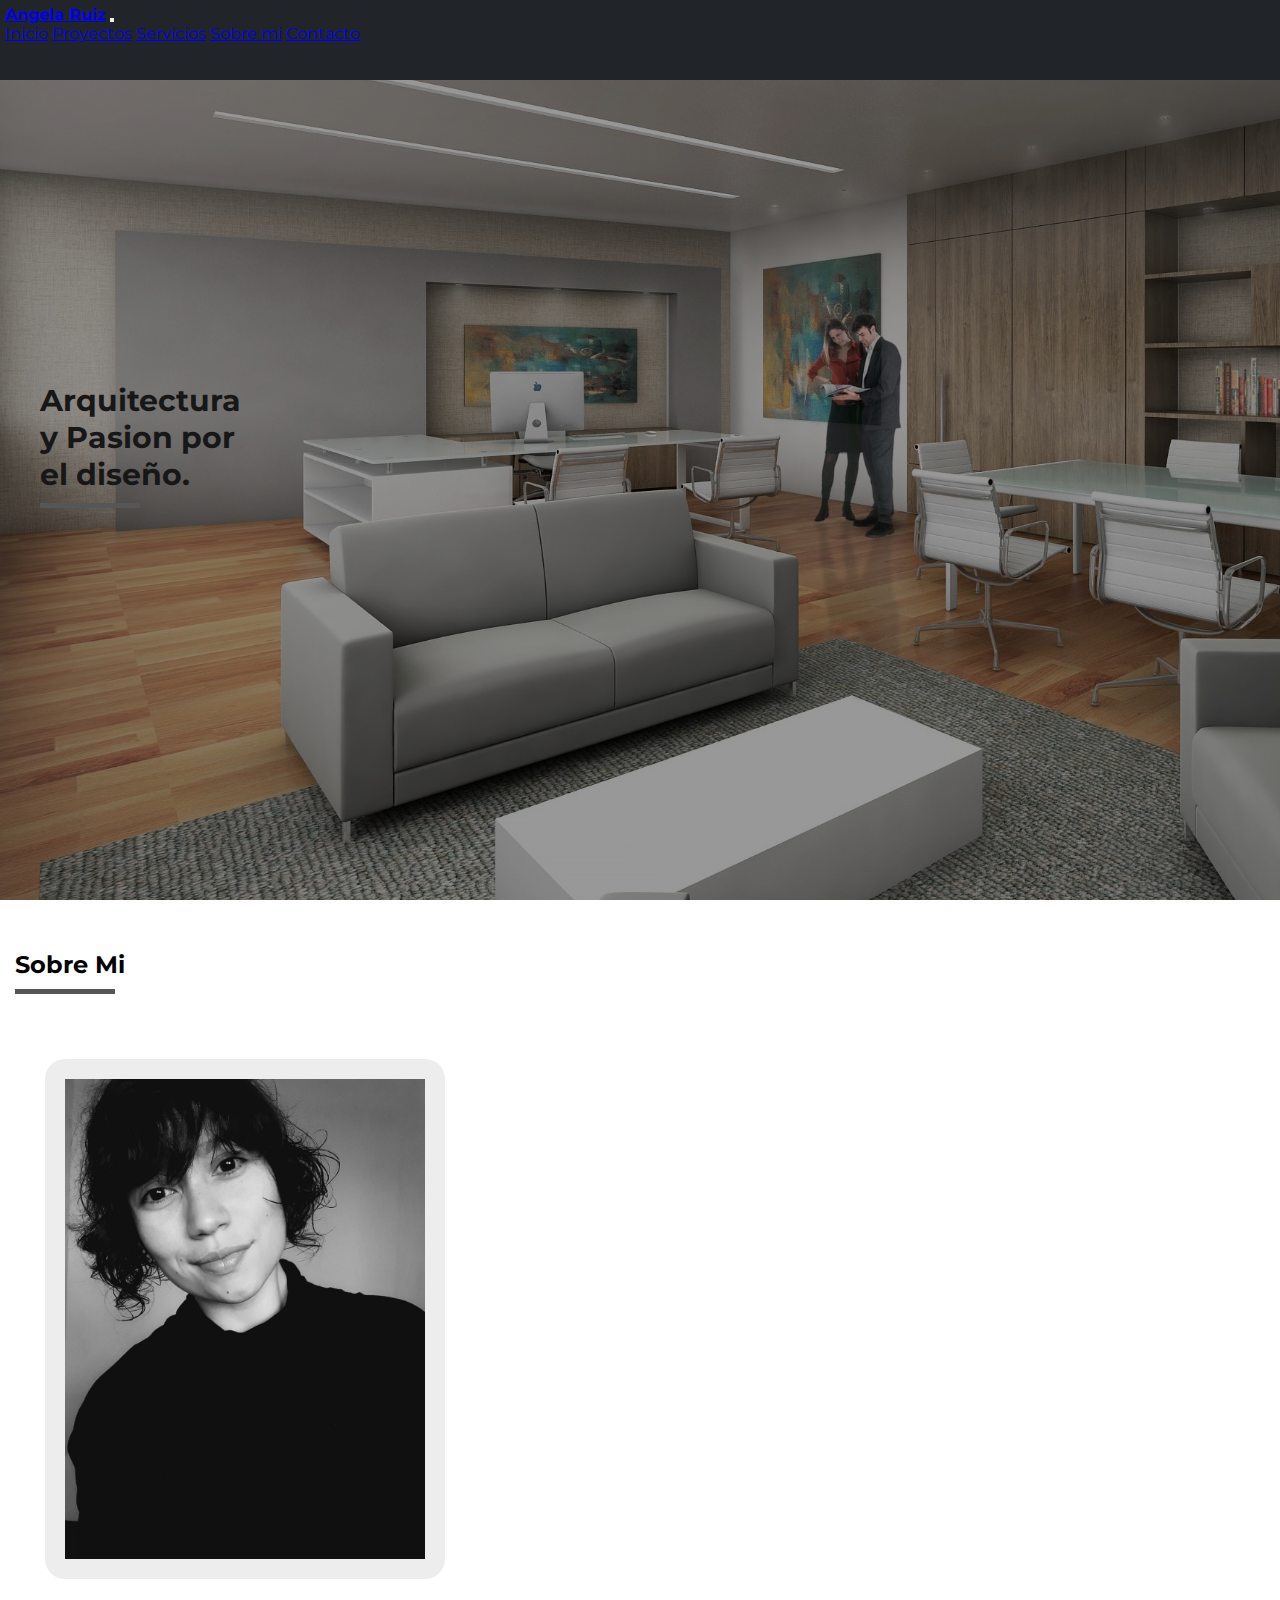
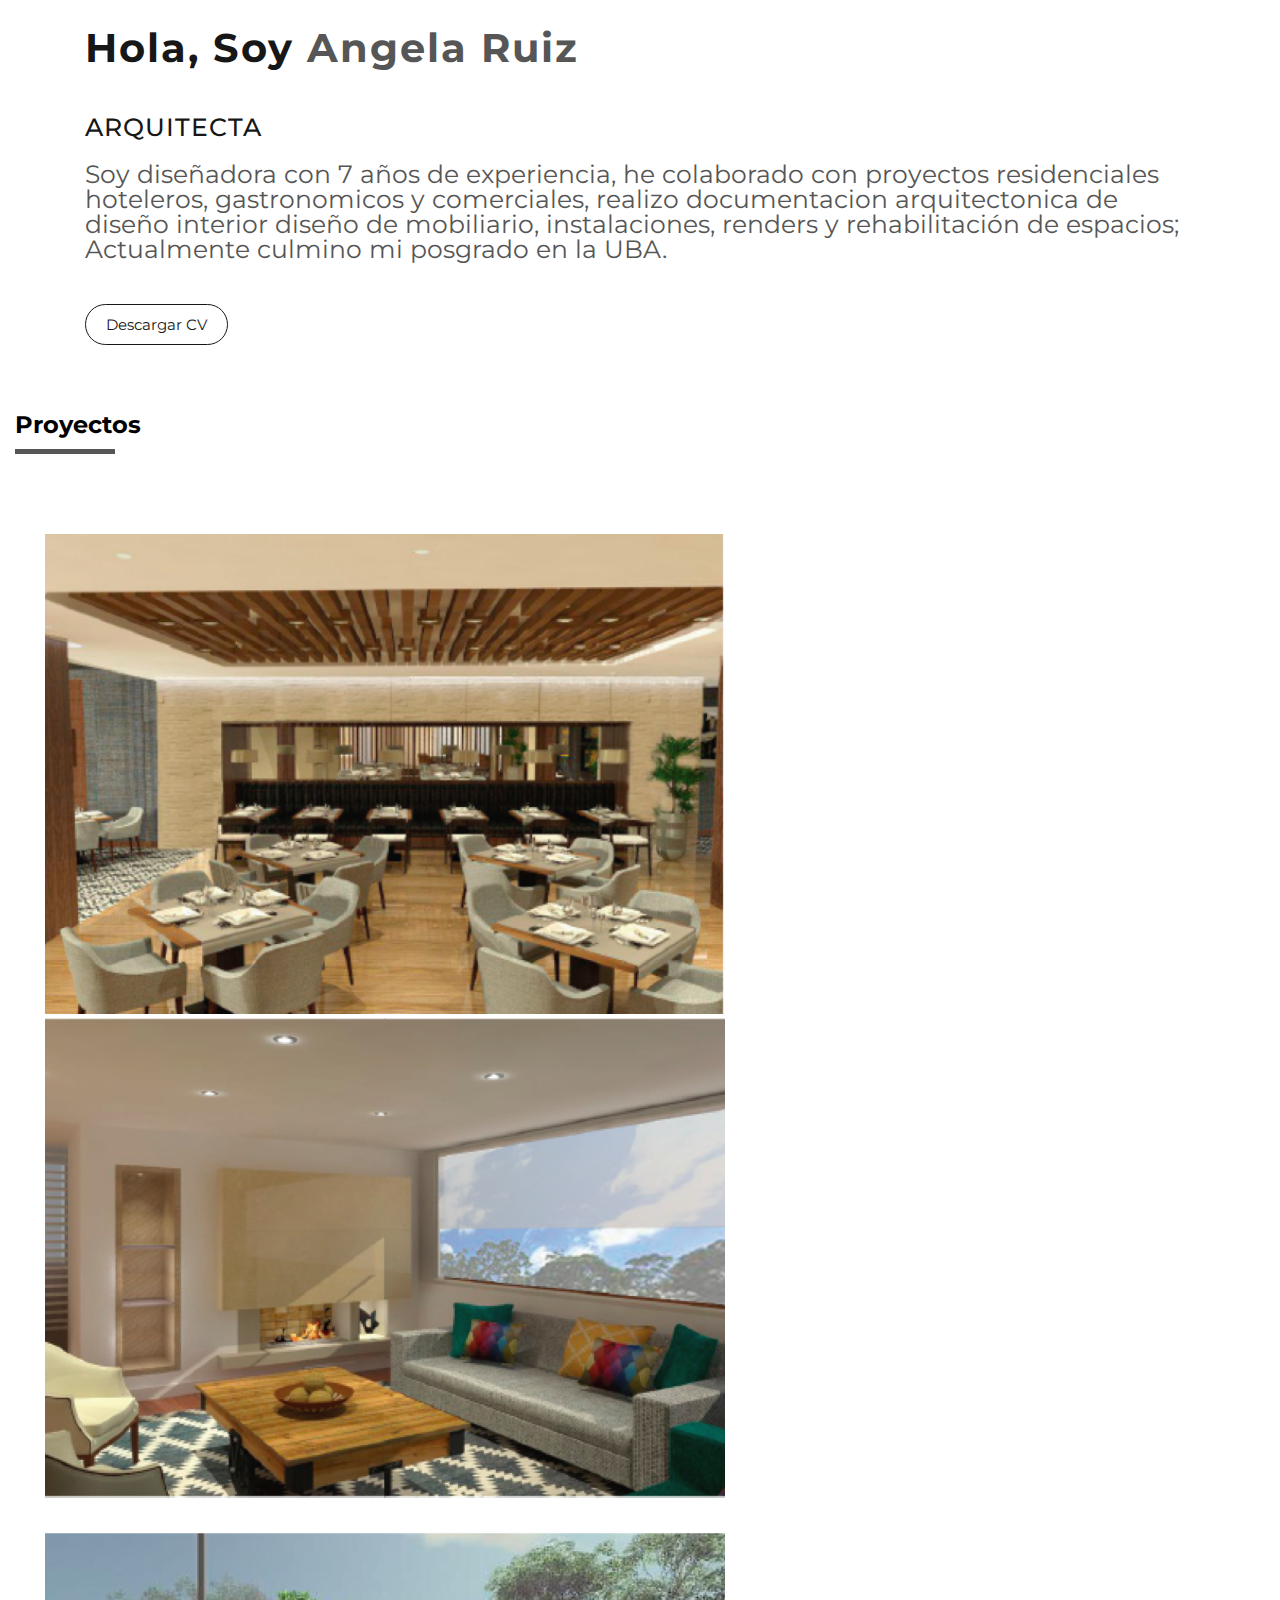
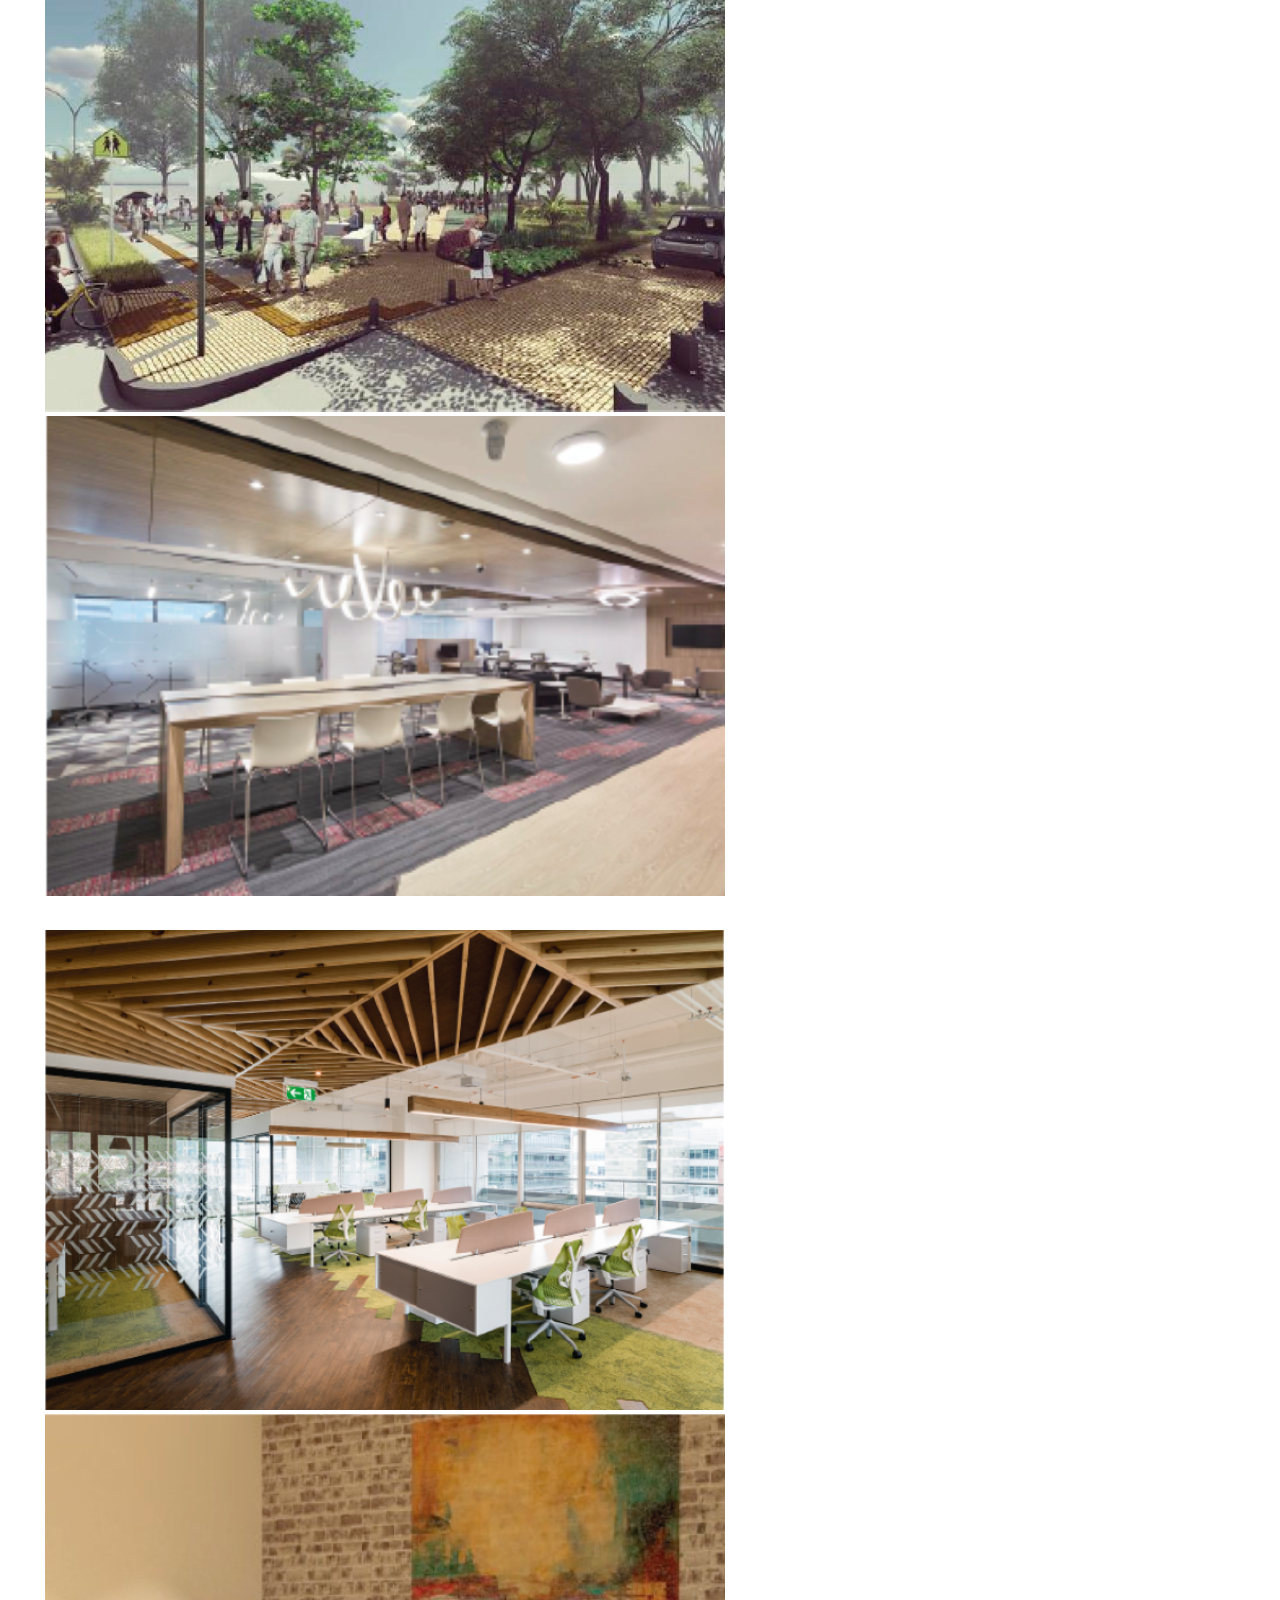
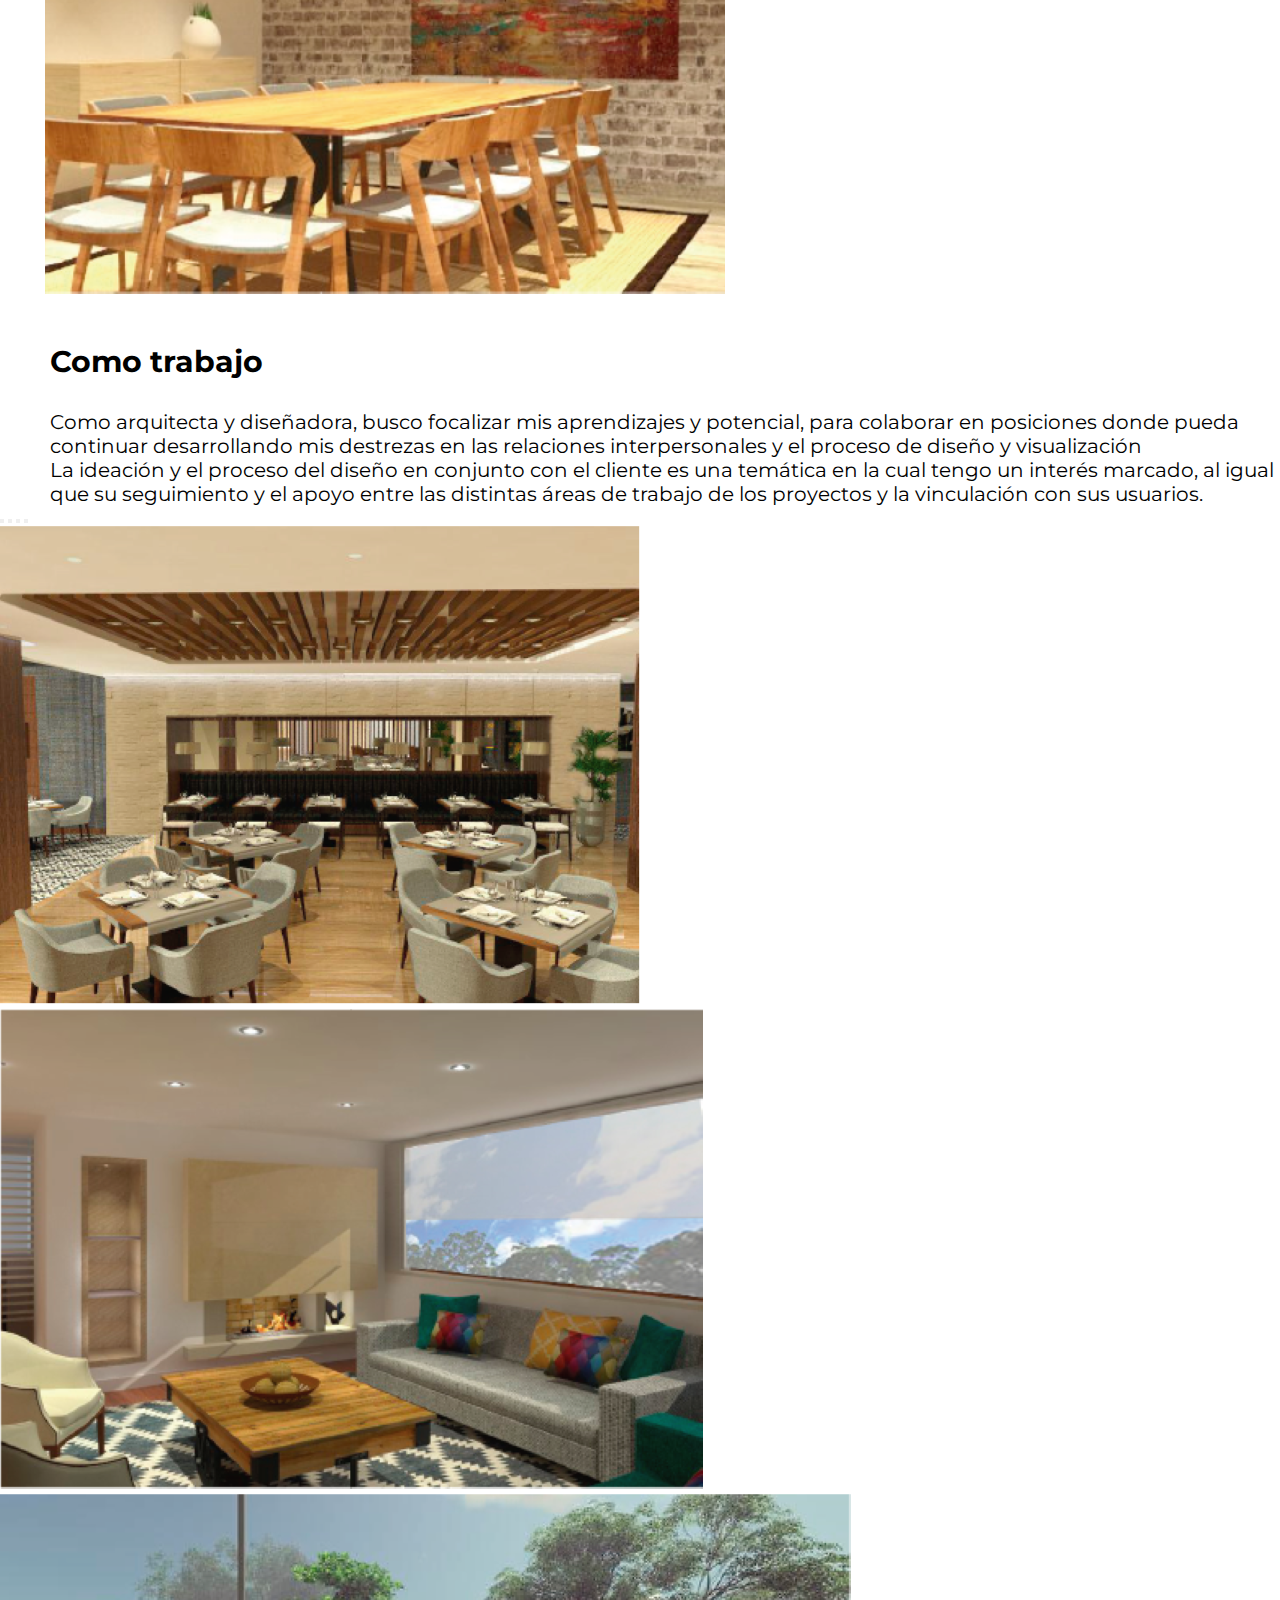
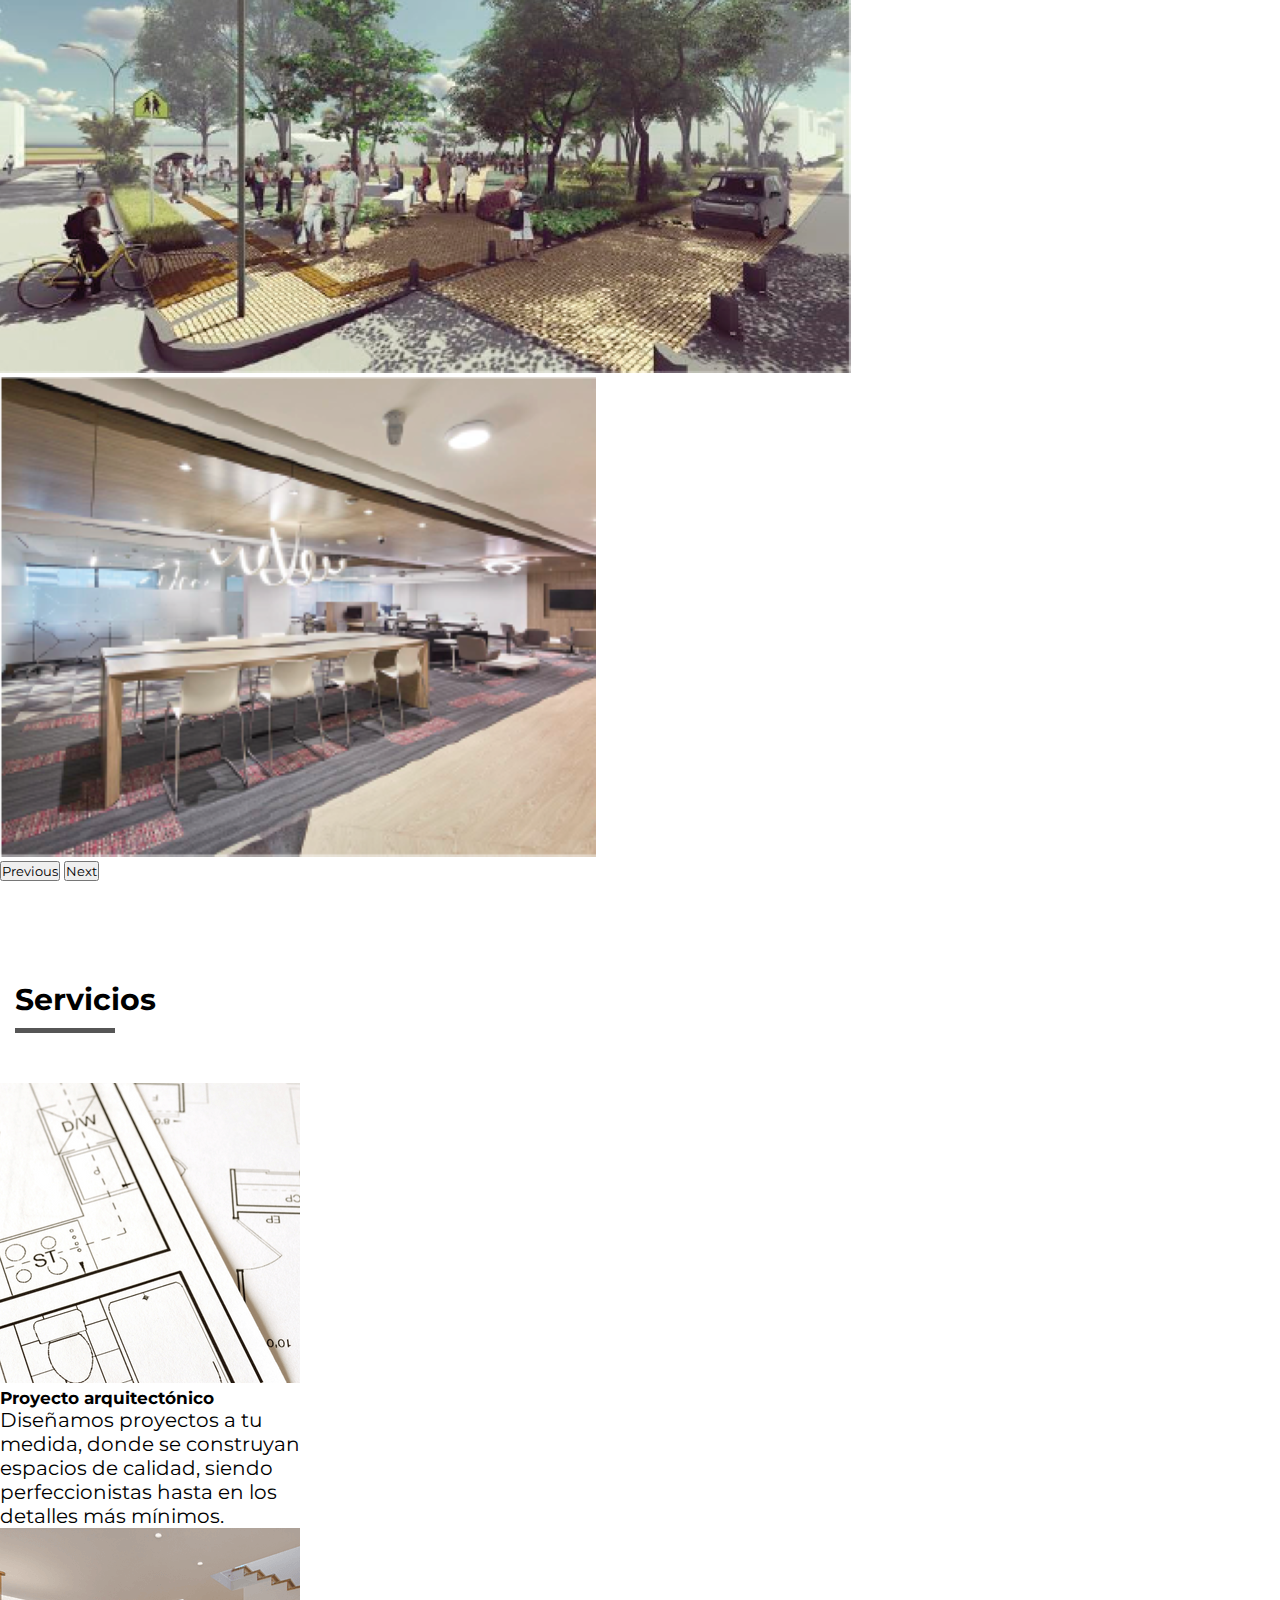
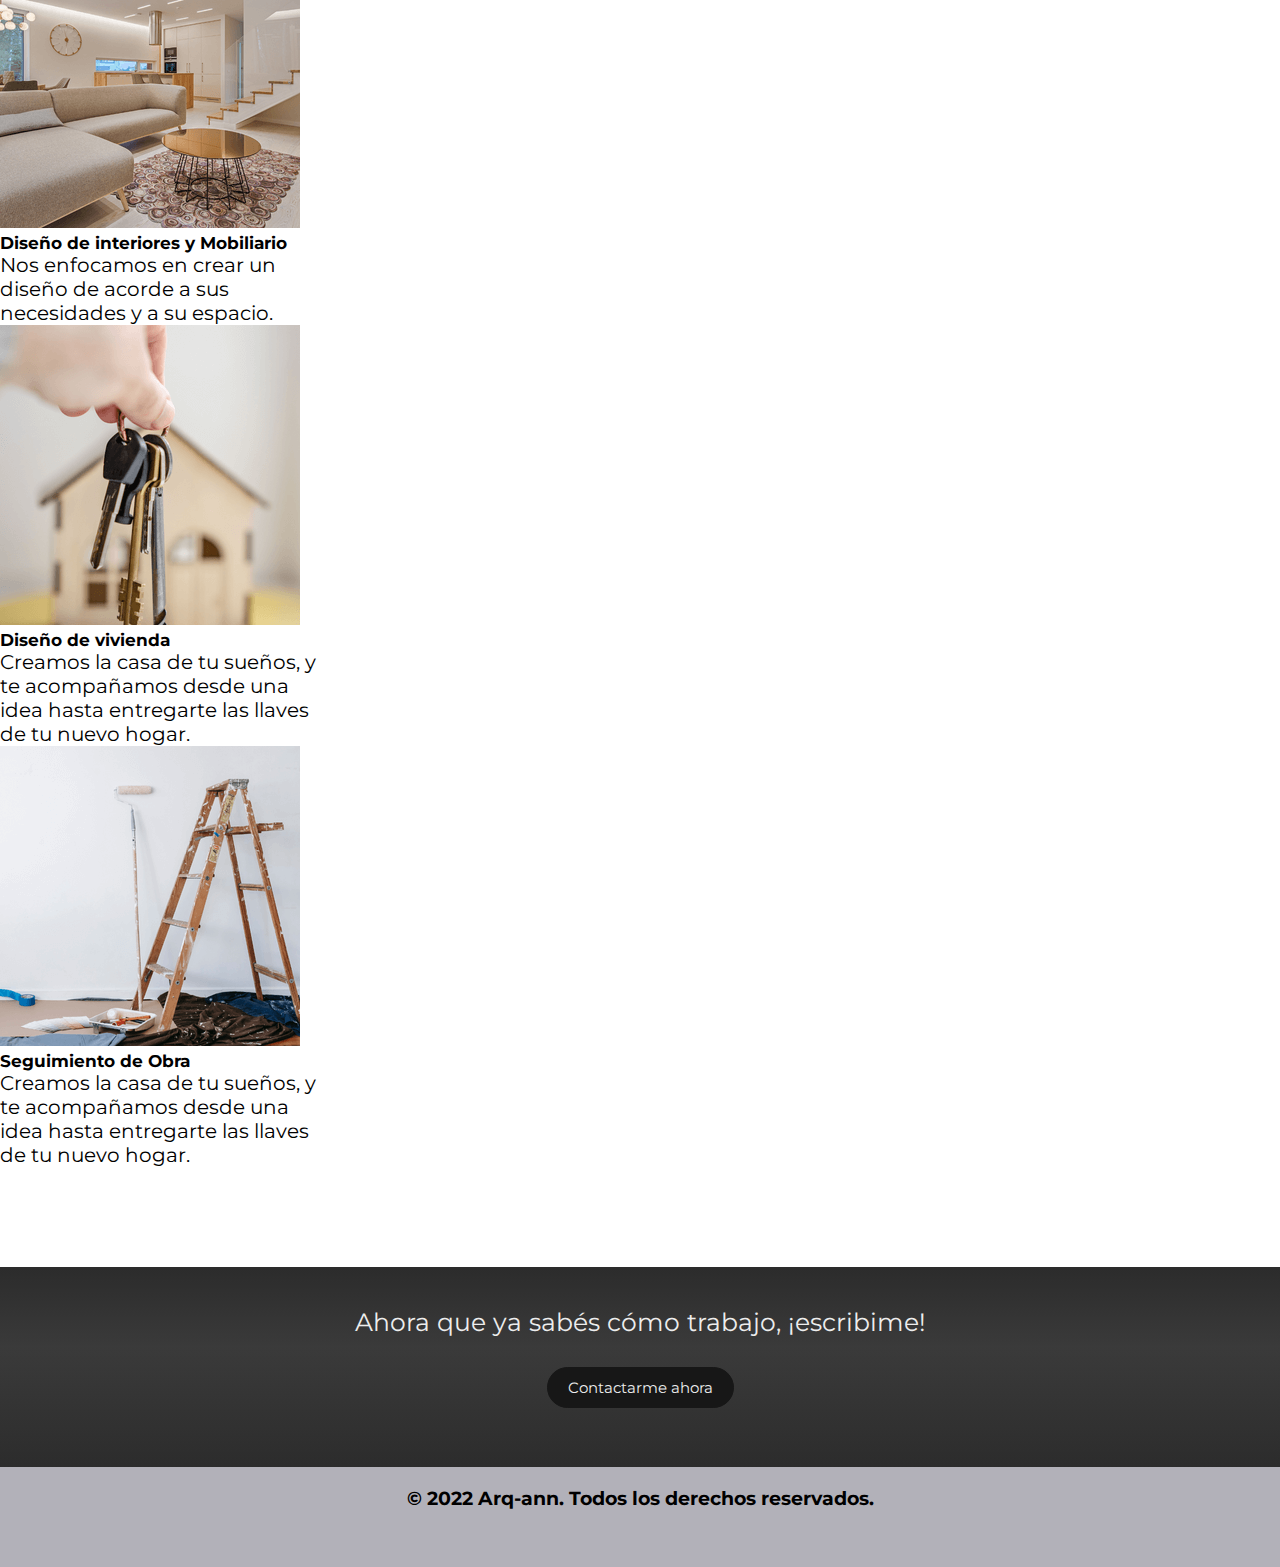
<file: index.html>
<!DOCTYPE html>
<html lang="en">

<head>
    <meta charset="UTF-8">
    <meta http-equiv="X-UA-Compatible" content="IE=edge">
    <meta name="viewport" content="width=device-width, initial-scale=1.0">

    <title> Estudio arquitectura - Arquitecta Angela Ruiz</title>
    <meta name="description" content="Diseño Cada Espacio De Una Forma Única Y Personalizada">
    <meta name="keywords"
        content="Arquitecta, Freelance, Diseño interior, Dirección de obra,  Diseño de mobiliario, Buenos Aires,">

    <!--Estilos-->
    <link href="https://cdn.jsdelivr.net/npm/bootstrap@5.2.0/dist/css/bootstrap.min.css" rel="stylesheet"
        integrity="sha384-gH2yIJqKdNHPEq0n4Mqa/HGKIhSkIHeL5AyhkYV8i59U5AR6csBvApHHNl/vI1Bx" crossorigin="anonymous">

    <link rel="stylesheet" href="./css/estilo.css">

</head>

<body>

    <!--Encabezado-->

    <header class="encabezado">
        <nav class="navbar navbar-expand-lg bg-dark fs-5">
            <div class="container-fluid">
                <a class="navbar-brand text-light fs-2" href="#"><strong>Angela Ruiz</strong></a>
                <button class="navbar-toggler" type="button" data-bs-toggle="collapse"
                    data-bs-target="#navbarNavAltMarkup" aria-controls="navbarNavAltMarkup" aria-expanded="false"
                    aria-label="Toggle navigation">
                    <span class="navbar-toggler-icon"></span>
                </button>
                <div class="collapse navbar-collapse justify-content-end" id="navbarNavAltMarkup">
                    <div class="navbar-nav text-light ">
                        <a class="nav-link active text-light bg-dark " aria-current="page" href="/index.html">Inicio</a>
                        <a class="nav-link text-light bg-dark" href="/Proyectos.html">Proyectos</a>
                        <a class="nav-link text-light bg-dark" href="/Servicios.html">Servicios</a>
                        <a class="nav-link text-light bg-dark" href="/Sobre mi.html">Sobre mi</a>
                        <a class="nav-link text-light bg-dark" href="/Contacto.html">Contacto</a>
                    </div>
                </div>
            </div>
        </nav>
    </header>

    <main>
        <!--banner-->

        <section class="banner">
            <div>
                <div>
                    <h2 class="fraseBienvenida"> Arquitectura </h2>
                </div>
                <div>
                    <h3 class="fraseBienvenida"> y Pasion por </h3>
                </div>
                <div>
                    <h3 class="fraseBienvenida">el diseño. </h3>
                </div>
                <div class="divider"></div>
            </div>
            <!--falta darle salto de linea y background-->
        </section>

        <!--Sobre mi trabajo-->

        <section>

            <div class="tituloSeccionProyectos">
                <h2> Sobre Mi</h2>
                <div class="divider"></div>
            </div>

            <div id="sobremi">
                <div class="row">
                    <div class="col-md-1"></div>

                    <div class="contenedorFoto col-md-5">
                        <img src="img/foto-perfil.png" alt="">
                    </div>
                    <div class="sobremi col-md-5">
                        <h2>Hola, Soy <span>Angela Ruiz</span> </h2>
                        <h3>Arquitecta</h3>
                        <p> Soy diseñadora con 7 años de experiencia, he colaborado con proyectos residenciales
                            hoteleros, gastronomicos y comerciales, realizo documentacion arquitectonica de diseño
                            interior
                            diseño de mobiliario, instalaciones,
                            renders y rehabilitación de espacios; Actualmente culmino mi posgrado en la
                            UBA.
                        </p>
                        <a download href="./documentos/CV-Arquitecta-Angela-Ruiz.pdf">Descargar CV</a>
                    </div>

                    <div class="col-md-1"></div>
                </div>
            </div>



        </section>

        <!--Imagenes portafolio-->

        <section class="imagenesmenu1">

            <div class="tituloSeccionProyectos">
                <h2> Proyectos </h2>
                <div class="divider"></div>
            </div>

            <div class="imagenes">
                <div class="row">
                    <img class="galeriaImg col-md-6" src="img/Recurso-1.png" alt="restaurante">
                    <img class="galeriaImg col-md-6" src="img/Recurso-2.png" alt="sala">
                </div>

                <div class="row">
                    <img class="galeriaImg col-md-6" src="img/Recurso-3.png" alt="exterior">
                    <img class="galeriaImg col-md-6" src="img/Recurso-4.png" alt="sala reuniones">

                </div>
                <div class="row">
                    <img class="galeriaImg col-md-6" src="img/Recurso-5.png" alt="oficina">
                    <img class="galeriaImg col-md-6" src="img/Recurso-6.png" alt="comedor">

                </div>

            </div>

        </section>

        <section class="imagenesmenu container-fluid">

            <div class="row">
                <div
                    class="col-md-7 bg-secondary text-dark bg-opacity-10 d-flex justify-content-center align-items-center">
                    <div class="row ">
                        <div class="col-md-12">

                            <h2 class="titulotextoParrafoPortafolio">Como trabajo</h2>

                            <p class="textoParrafoPortafolio">Como arquitecta y diseñadora, busco focalizar
                                mis aprendizajes y potencial, para colaborar en
                                posiciones donde pueda continuar desarrollando
                                mis destrezas en las relaciones interpersonales y
                                el proceso de diseño y visualización</p>
                            <p class="textoParrafoPortafolio"> La ideación y el proceso del diseño en conjunto
                                con el cliente es una temática en la cual tengo un
                                interés marcado, al igual que su seguimiento y el
                                apoyo entre las distintas áreas de trabajo de los
                                proyectos y la vinculación con sus usuarios.
                            <p>

                        </div>
                    </div>
                </div>
                <div class="col-md-5">
                    <div id="carouselExampleIndicators" class="carousel slide" data-bs-ride="true">
                        <div class="carousel-indicators">
                            <button type="button" data-bs-target="#carouselExampleIndicators" data-bs-slide-to="0"
                                class="active" aria-current="true" aria-label="Slide 1"></button>
                            <button type="button" data-bs-target="#carouselExampleIndicators" data-bs-slide-to="1"
                                aria-label="Slide 2"></button>
                            <button type="button" data-bs-target="#carouselExampleIndicators" data-bs-slide-to="2"
                                aria-label="Slide 3"></button>
                            <button type="button" data-bs-target="#carouselExampleIndicators" data-bs-slide-to="3"
                                aria-label="Slide 4"></button>
                        </div>
                        <div class="carousel-inner">
                            <div class="carousel-item active">
                                <img src="img/Recurso-1.png" class="d-block w-100" alt="...">
                            </div>
                            <div class="carousel-item">
                                <img src="img/Recurso-2.png" class="d-block w-100" alt="...">
                            </div>
                            <div class="carousel-item">
                                <img src="img/Recurso-3.png" class="d-block w-100" alt="...">
                            </div>
                            <div class="carousel-item">
                                <img src="img/Recurso-4.png" class="d-block w-100" alt="...">
                            </div>
                        </div>
                        <button class="carousel-control-prev" type="button" data-bs-target="#carouselExampleIndicators"
                            data-bs-slide="prev">
                            <span class="carousel-control-prev-icon" aria-hidden="true"></span>
                            <span class="visually-hidden">Previous</span>
                        </button>
                        <button class="carousel-control-next" type="button" data-bs-target="#carouselExampleIndicators"
                            data-bs-slide="next">
                            <span class="carousel-control-next-icon" aria-hidden="true"></span>
                            <span class="visually-hidden">Next</span>
                        </button>
                    </div>
                </div>
            </div>

        </section>


        <!--Servicios-->


        <section class="servicios">

            <div class="tituloSeccionProyectos">
                <h2> Servicios </h2>
                <div class="divider"></div>
            </div>

            <div class="row d-flex justify-content-center align-items-center gap-3">

                <div class="card" style="width: 20rem;">
                    <img src="/img/Proyecto-arquitectonico.png" class="card-img-top" alt="...">
                    <div class="card-body">
                        <h5 class="card-title h4">Proyecto arquitectónico
                        </h5>
                        <p class="card-text h5">Diseñamos proyectos a tu medida, donde se construyan espacios de
                            calidad,
                            siendo perfeccionistas hasta en los detalles más mínimos.
                        </p>
                    </div>
                </div>
                <div class="card" style="width: 20rem;">
                    <img src="/img/Diseno-de-interiores.png" class="card-img-top" alt="...">
                    <div class="card-body">
                        <h5 class="card-title h4">Diseño de interiores y Mobiliario</h5>
                        <p class="card-text h5">Nos enfocamos en crear un diseño de acorde a sus necesidades y a su
                            espacio.</p>
                    </div>
                </div>
                <div class="card" style="width: 20rem;">
                    <img src="/img/Diseno-de-vivienda-1.png" class="card-img-top" alt="...">
                    <div class="card-body">
                        <h5 class="card-title h4">Diseño de vivienda</h5>
                        <p class="card-text h5">Creamos la casa de tu sueños, y te acompañamos desde una idea hasta
                            entregarte las llaves de tu nuevo hogar.</p>
                    </div>

                </div>
                <div class="card" style="width: 20rem;">
                    <img src="/img/Remodelacion-de-espacios.png" class="card-img-top" alt="...">
                    <div class="card-body">
                        <h5 class="card-title h4">Seguimiento de Obra</h5>
                        <p class="card-text h5">Creamos la casa de tu sueños, y te acompañamos desde una idea hasta
                            entregarte las llaves de tu nuevo hogar.</p>
                    </div>

                </div>

            </div>

        </section>

    </main>

    <!--Pie de pagina-->

    <footer>
        <section class="footer">

            <div class="llamadoAccion">
                <h3 class="llamadoAccionTitulo">Ahora que ya sabés cómo trabajo, ¡escribime!</h3>
                <button class="llamadoAccionBoton">Contactarme ahora</button>
            </div>

            <div class="derechosAutor">
                <h3>© 2022 Arq-ann. Todos los derechos reservados.</h3>
            </div>
        </section>
    </footer>
    <script src="https://cdn.jsdelivr.net/npm/bootstrap@5.2.0/dist/js/bootstrap.bundle.min.js"
        integrity="sha384-A3rJD856KowSb7dwlZdYEkO39Gagi7vIsF0jrRAoQmDKKtQBHUuLZ9AsSv4jD4Xa"
        crossorigin="anonymous"></script>

</body>

</html>
</file>
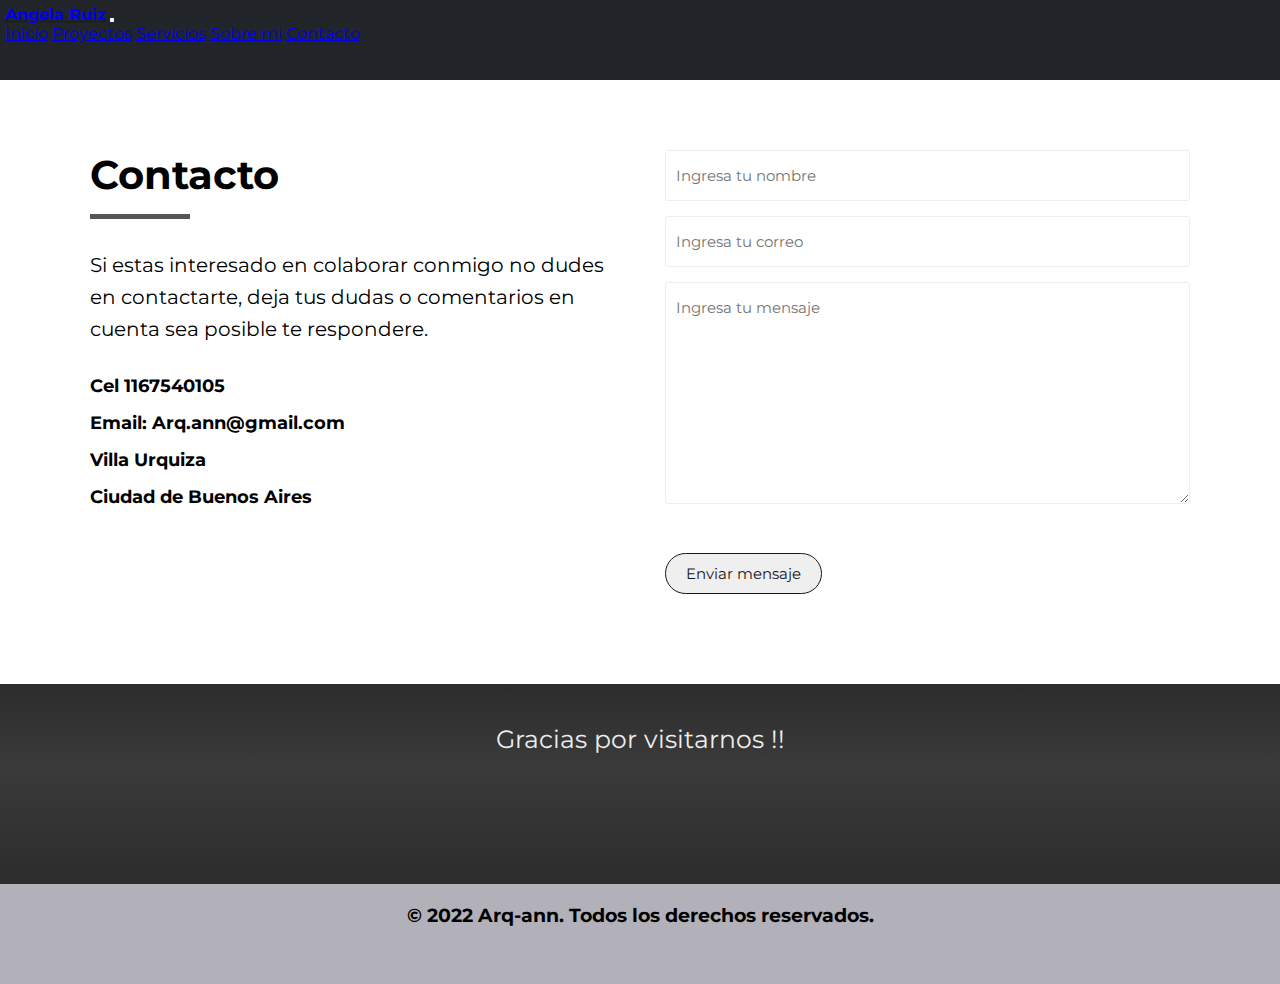
<file: Contacto.html>
<!DOCTYPE html>
<html lang="en">

<head>
    <meta charset="UTF-8">
    <meta http-equiv="X-UA-Compatible" content="IE=edge">
    <meta name="viewport" content="width=device-width, initial-scale=1.0">
    
    <title> Contacto - Angela Ruiz </title>
    <meta name="description" content="Dejame Tu Mensaje y Respondere a La Brevedad">
    <meta name= "keywords" content="Arquitecta, Freelance, Diseño interior, Relevamiento de obras, Dirección de obra, Diseño de mobiliario, Gestion de proyectos, contacto arquitecta, Buenos Aires,">


    <!--Estilos-->
    <link href="https://cdn.jsdelivr.net/npm/bootstrap@5.2.0/dist/css/bootstrap.min.css" rel="stylesheet"
        integrity="sha384-gH2yIJqKdNHPEq0n4Mqa/HGKIhSkIHeL5AyhkYV8i59U5AR6csBvApHHNl/vI1Bx" crossorigin="anonymous">

    <link rel="stylesheet" href="./css/estilo.css">

</head>

<body>

    <!--Encabezado-->
    <header class="encabezado">
        <nav class="navbar navbar-expand-lg bg-dark fs-5">
            <div class="container-fluid">
                <a class="navbar-brand text-light fs-2" href="#"><strong>Angela Ruiz</strong></a>
                <button class="navbar-toggler" type="button" data-bs-toggle="collapse"
                    data-bs-target="#navbarNavAltMarkup" aria-controls="navbarNavAltMarkup" aria-expanded="false"
                    aria-label="Toggle navigation">
                    <span class="navbar-toggler-icon"></span>
                </button>
                <div class="collapse navbar-collapse justify-content-end" id="navbarNavAltMarkup">
                    <div class="navbar-nav text-light ">
                        <a class="nav-link active text-light " aria-current="page" href="/index.html">Inicio</a>
                        <a class="nav-link text-light" href="/Proyectos.html">Proyectos</a>
                        <a class="nav-link text-light" href="/Servicios.html">Servicios</a>
                        <a class="nav-link text-light" href="/Sobre mi.html">Sobre mi</a>
                        <a class="nav-link text-light" href="/Contacto.html">Contacto</a>
                    </div>
                </div>
            </div>
        </nav>
    </header>
    <main>
        <div class="contactoContainer">
            <div class="info-form">
                <h2>Contacto</h2>
                <div class="divider"></div>
                <p> Si estas interesado en colaborar conmigo no dudes en contactarte, deja tus dudas o comentarios en cuenta sea posible te respondere.</p>
                <h3> Cel 1167540105</h3>
                <h3> Email: Arq.ann@gmail.com </h3>
                <h3> Villa Urquiza</h3>
                <h3> Ciudad de Buenos Aires</h3>
            </div>
            <form class="form"action="">
                <input type="text" name="Nombre" placeholder="Ingresa tu nombre" class="campoContacto">
                <input type="email" name="Email" placeholder="Ingresa tu correo" class="campoContacto">
                <textarea name="Mensaje" placeholder="Ingresa tu mensaje" id="" cols="30" rows="10"></textarea>
                <input type="submit" name="Enviar" value="Enviar mensaje" class="botonEnviar">
            </form>
        </div>

    </main>
    <footer>
        <section class="footer">

            <div class="llamadoAccion">
                <h3 class="llamadoAccionTitulo">Gracias por visitarnos !!</h3>
            </div>

            <div class="derechosAutor">
                <h3>© 2022 Arq-ann. Todos los derechos reservados.</h3>
            </div>
        </section>
    </footer>
    <script src="https://cdn.jsdelivr.net/npm/bootstrap@5.2.0/dist/js/bootstrap.bundle.min.js"
        integrity="sha384-A3rJD856KowSb7dwlZdYEkO39Gagi7vIsF0jrRAoQmDKKtQBHUuLZ9AsSv4jD4Xa"
        crossorigin="anonymous"></script>
</body>

</html>
</file>
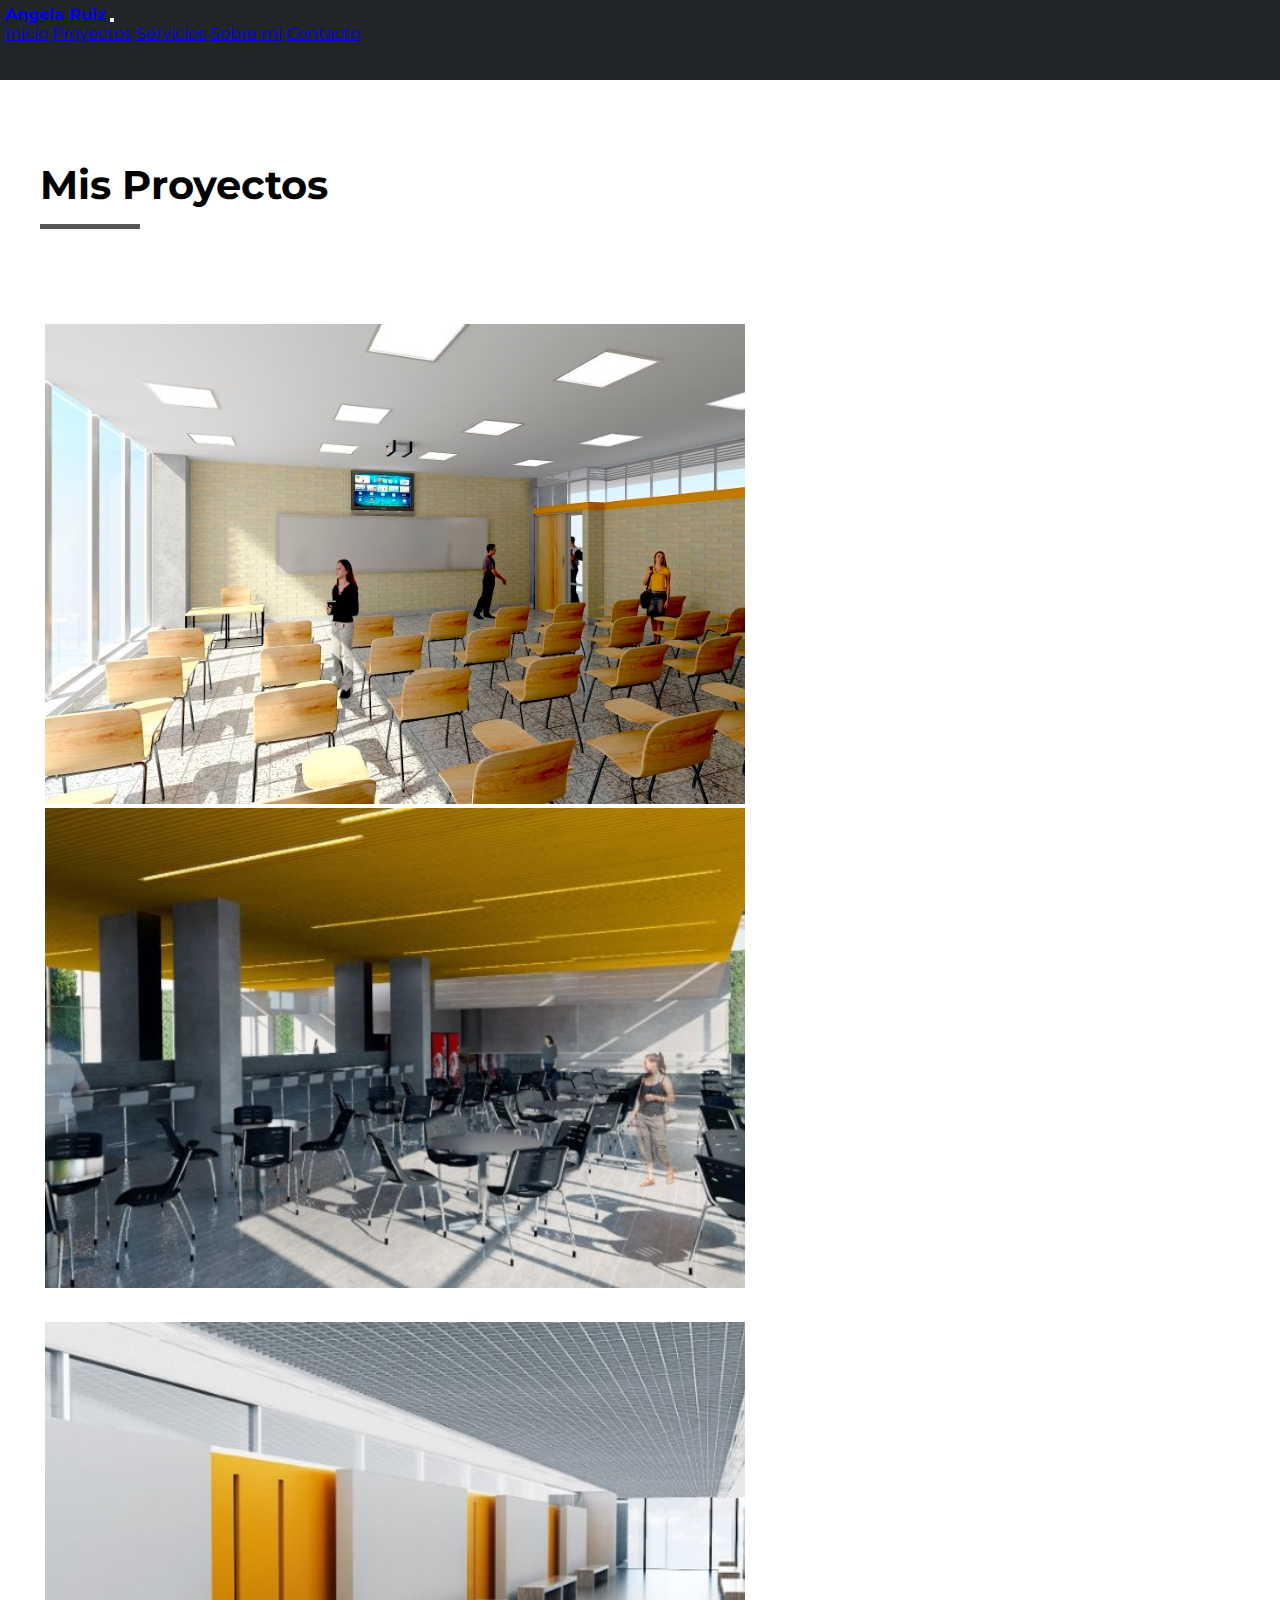
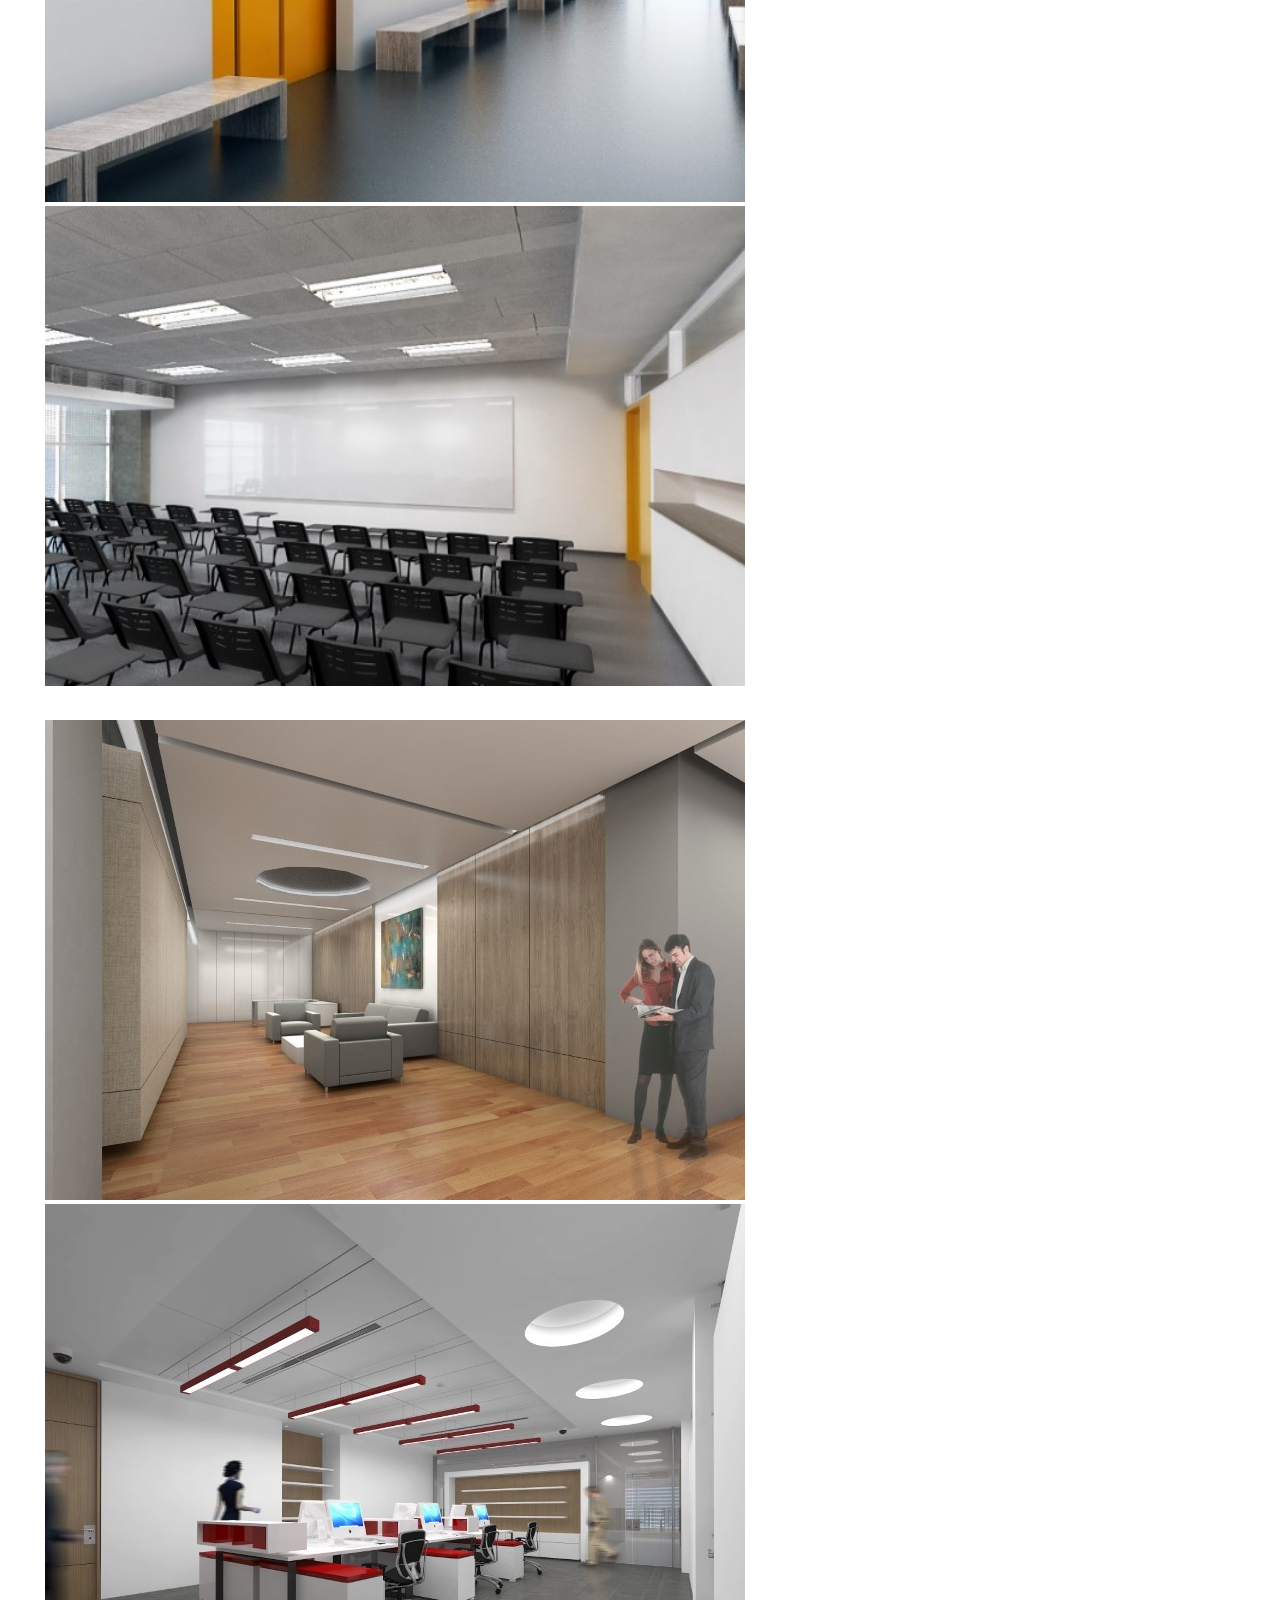
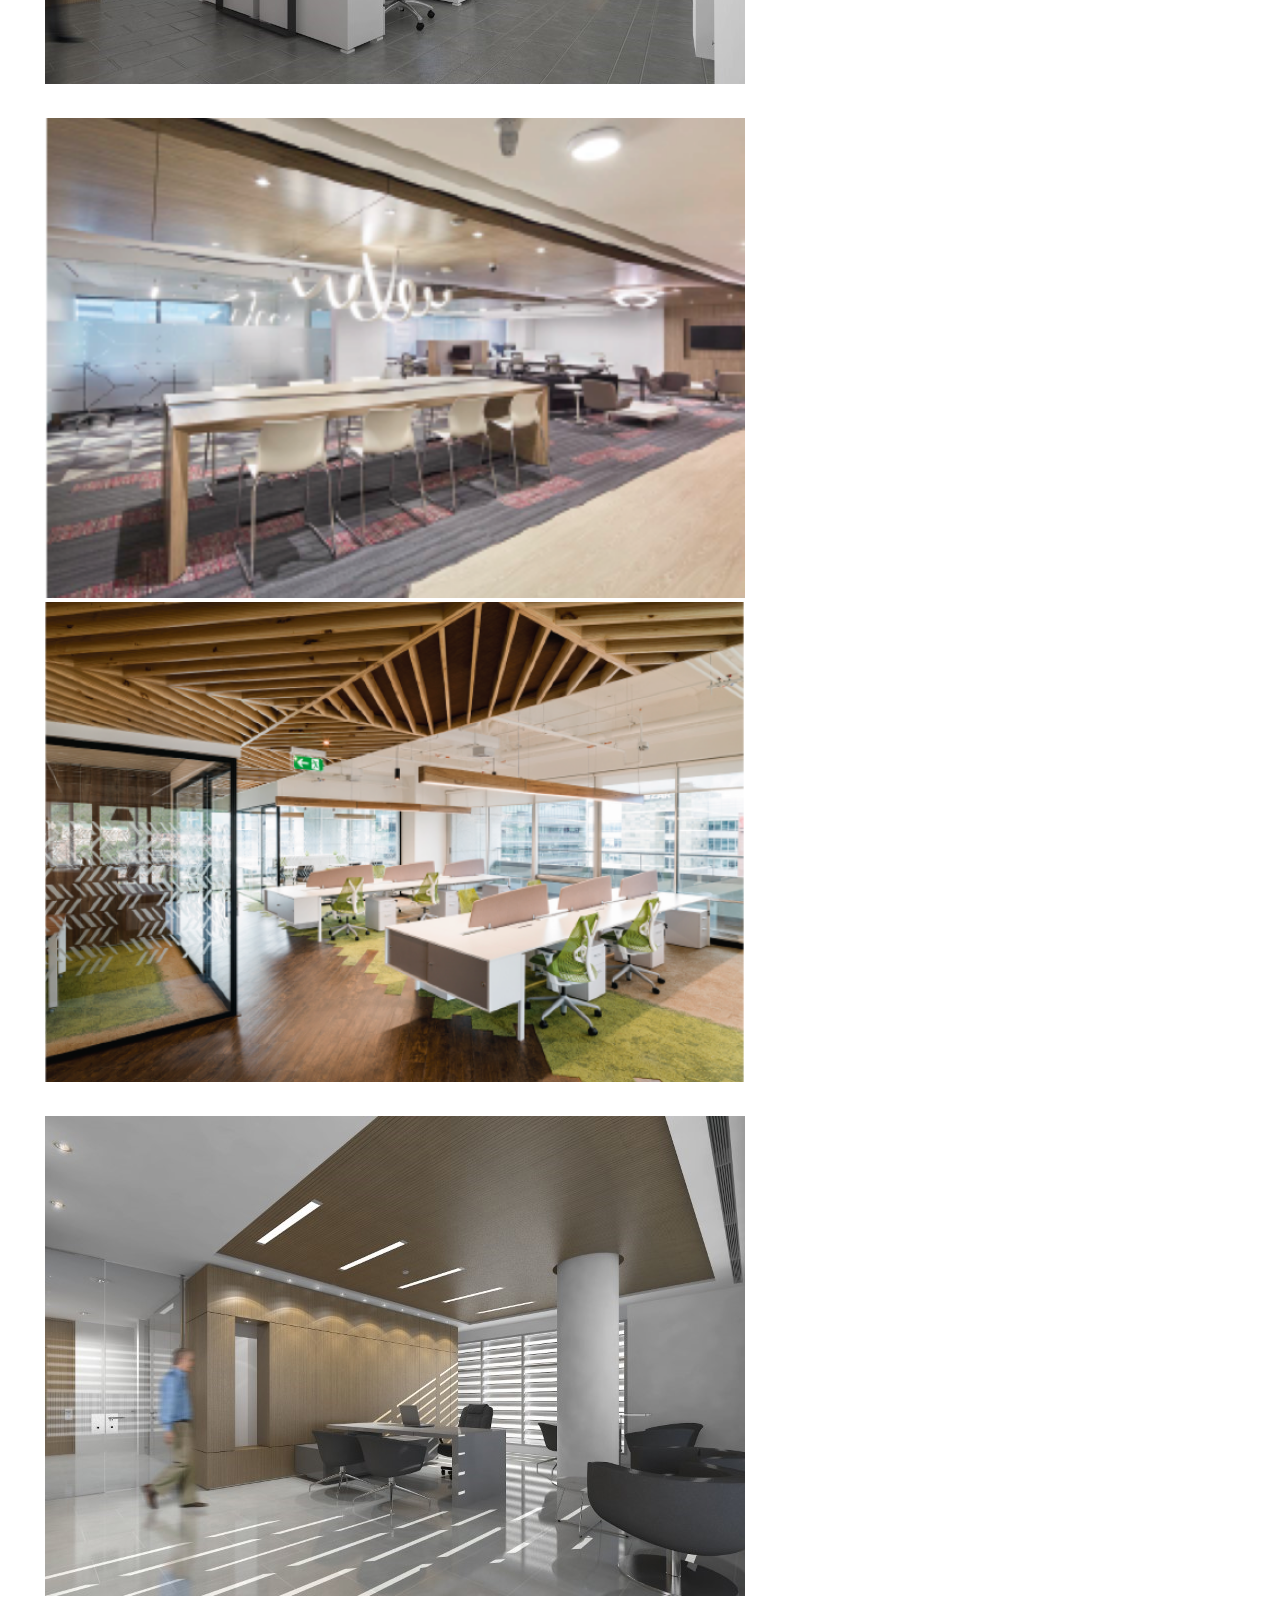
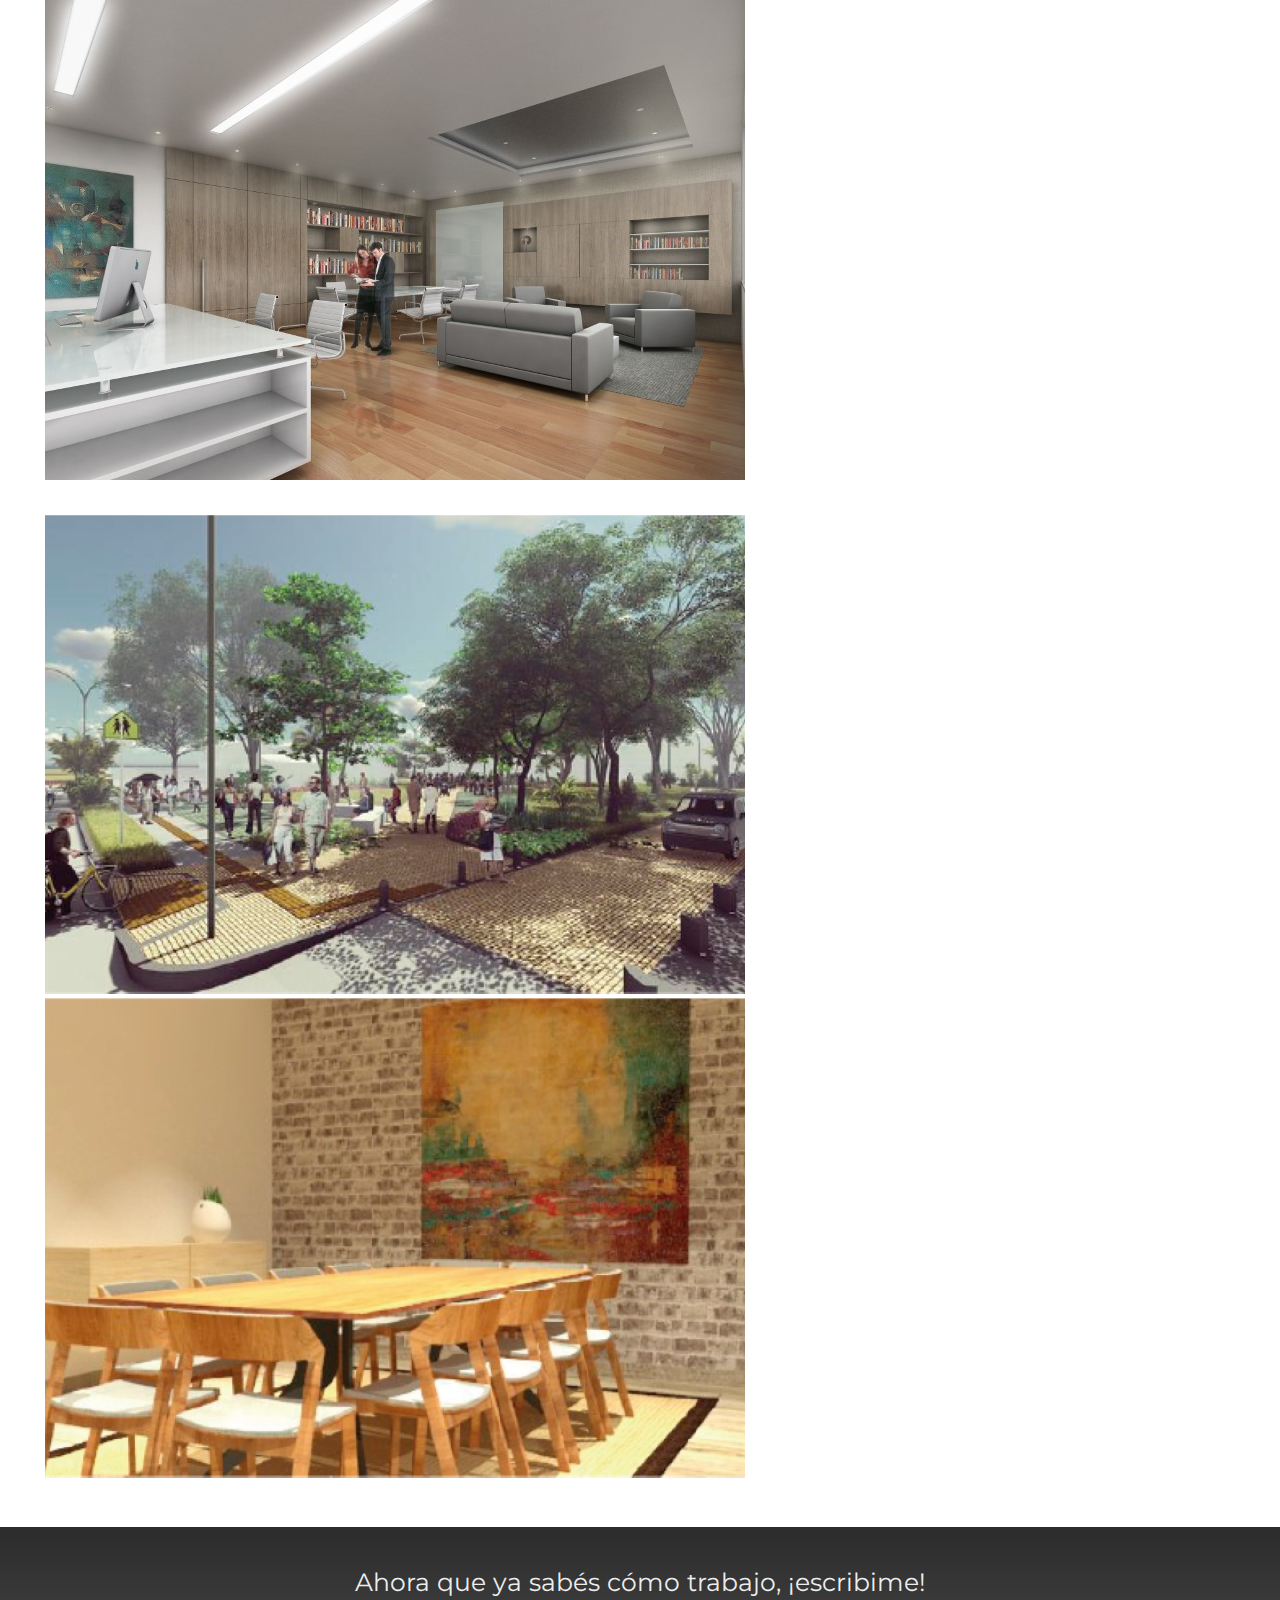
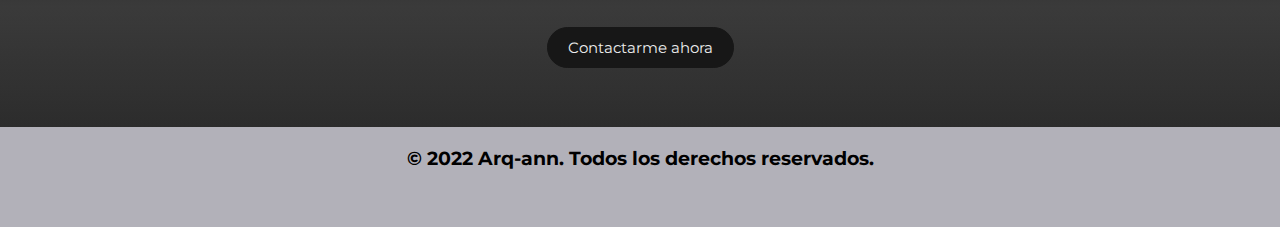
<file: Proyectos.html>
<!DOCTYPE html>
<html lang="en">

<head>
    <meta charset="UTF-8">
    <meta http-equiv="X-UA-Compatible" content="IE=edge">
    <meta name="viewport" content="width=device-width, initial-scale=1.0">

    <title> Proyectos - Angela Ruiz </title>
    <meta name="description" content="Proyectos Que Se Destacan Por Ser Orientados a Brindar Bienestar">
    <meta name="keywords"
        content="Arquitecta, Freelance, Diseño interior, Proyectos de diseño, Planos, Autocad, render, Buenos Aires,">


    <!--Estilos-->
    <link href="https://cdn.jsdelivr.net/npm/bootstrap@5.2.0/dist/css/bootstrap.min.css" rel="stylesheet"
        integrity="sha384-gH2yIJqKdNHPEq0n4Mqa/HGKIhSkIHeL5AyhkYV8i59U5AR6csBvApHHNl/vI1Bx" crossorigin="anonymous">

    <link rel="stylesheet" href="./css/estilo.css">

</head>

<body>

    <!--Encabezado-->

    <header class="encabezado">
        <nav class="navbar navbar-expand-lg bg-dark fs-5">
            <div class="container-fluid">
                <a class="navbar-brand text-light fs-2" href="#"><strong>Angela Ruiz</strong></a>
                <button class="navbar-toggler" type="button" data-bs-toggle="collapse"
                    data-bs-target="#navbarNavAltMarkup" aria-controls="navbarNavAltMarkup" aria-expanded="false"
                    aria-label="Toggle navigation">
                    <span class="navbar-toggler-icon"></span>
                </button>
                <div class="collapse navbar-collapse justify-content-end" id="navbarNavAltMarkup">
                    <div class="navbar-nav text-light ">
                        <a class="nav-link active text-light " aria-current="page" href="/index.html">Inicio</a>
                        <a class="nav-link text-light" href="/Proyectos.html">Proyectos</a>
                        <a class="nav-link text-light" href="/Servicios.html">Servicios</a>
                        <a class="nav-link text-light" href="/Sobre mi.html">Sobre mi</a>
                        <a class="nav-link text-light" href="/Contacto.html">Contacto</a>
                    </div>
                </div>
            </div>
        </nav>
    </header>
    <main>
        <div class="portafolio">
            <div class="portafolioHeadings">
                <h2>Mis Proyectos</h2>
                <div class="divider"></div>
            </div>

            <div class="imagenesmenu">
                <div class="imagenes">
                    <div class="row">
                        <img class="galeriaImgProyectos col-md-3" src="img/portafolio/aulas.jpg" alt="">
                        <img class="galeriaImgProyectos col-md-3" src="img/portafolio/cafeteria.jpg" alt="">

                    </div>
                    <div class="row">
                        <img class="galeriaImgProyectos col-md-3" src="img/portafolio/pasillo.jpg" alt="">
                        <img class="galeriaImgProyectos col-md-3" src="img/portafolio/salon.jpg" alt="">

                    </div>
                    <div class="row">
                        <img class="galeriaImgProyectos col-md-3" src="img/portafolio/R-4 ().jpg" alt="">
                        <img class="galeriaImgProyectos col-md-3" src="img/portafolio/vista-5 ().jpg" alt="">

                    </div>

                    <div class="row">
                        <img class="galeriaImgProyectos col-md-3" src="img/Recurso-4.png" alt="sala reuniones">
                        <img class="galeriaImgProyectos col-md-3" src="img/Recurso-5.png" alt="oficina">
                    </div>

                    <div class="row">

                        <img class="galeriaImgProyectos col-md-3" src="img/portafolio/vista-7 ().jpg" alt="">
                        <img class="galeriaImgProyectos col-md-3" src="img/portafolio/R-1 ().jpg" alt="">

                    </div>

                    <div class="row">
                        <img class="galeriaImgProyectos col-md-3" src="img/Recurso-3.png" alt="exterior">
                        <img class="galeriaImgProyectos col-md-3" src="img/Recurso-6.png" alt="comedor">

                    </div>

                </div>
            </div>

        </div>

    </main>
    <footer>
        <section class="footer">

            <div class="llamadoAccion">
                <h3 class="llamadoAccionTitulo">Ahora que ya sabés cómo trabajo, ¡escribime!</h3>
                <button class="llamadoAccionBoton">Contactarme ahora</button>
            </div>

            <div class="derechosAutor">
                <h3>© 2022 Arq-ann. Todos los derechos reservados.</h3>
            </div>
        </section>
    </footer>
    <script src="https://cdn.jsdelivr.net/npm/bootstrap@5.2.0/dist/js/bootstrap.bundle.min.js"
        integrity="sha384-A3rJD856KowSb7dwlZdYEkO39Gagi7vIsF0jrRAoQmDKKtQBHUuLZ9AsSv4jD4Xa"
        crossorigin="anonymous"></script>

</body>

</html>
</file>
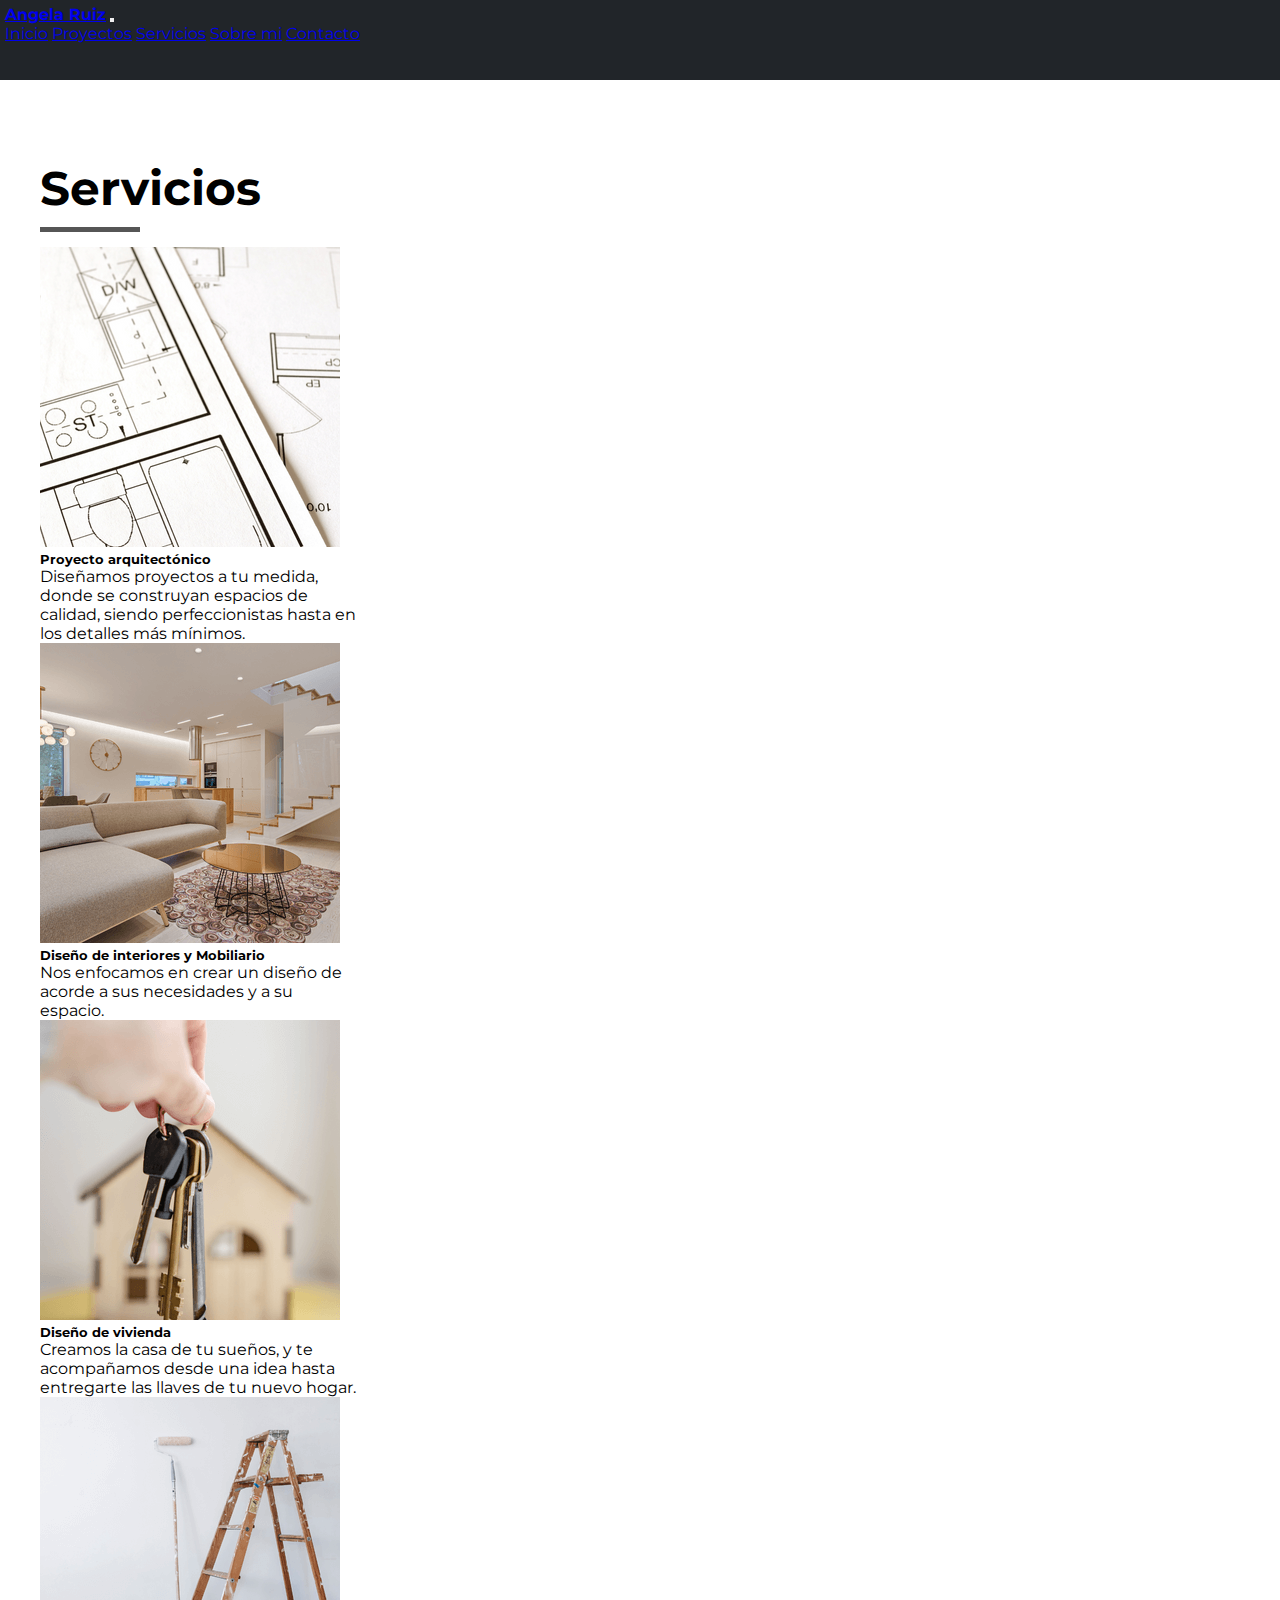
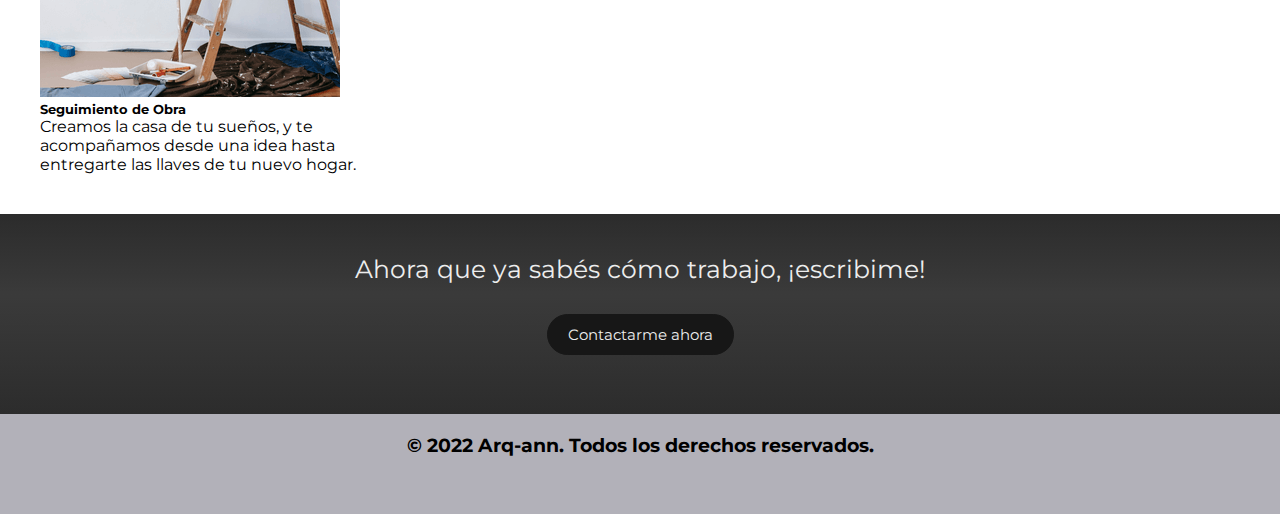
<file: Servicios.html>
<!DOCTYPE html>
<html lang="en">

<head>
    <meta charset="UTF-8">
    <meta http-equiv="X-UA-Compatible" content="IE=edge">
    <meta name="viewport" content="width=device-width, initial-scale=1.0">

    <title> Servicios - Angela Ruiz </title>
    <meta name="description" content="Diseño y Desarrollo De Obras y Proyectos De Alta Calidad">
    <meta name="keywords" content="Arquitecta, Freelance, Diseño interior, Relevamiento de obras, Dirección de obra, Diseño de mobiliario, Gestion de proyectos,Asesoramiento integral, Buenos Aires,">


    <!--Estilos-->
    <link href="https://cdn.jsdelivr.net/npm/bootstrap@5.2.0/dist/css/bootstrap.min.css" rel="stylesheet"
        integrity="sha384-gH2yIJqKdNHPEq0n4Mqa/HGKIhSkIHeL5AyhkYV8i59U5AR6csBvApHHNl/vI1Bx" crossorigin="anonymous">

    <link rel="stylesheet" href="./css/estilo.css">

</head>

<body>

    <!--Encabezado-->

    <header class="encabezado">
        <nav class="navbar navbar-expand-lg bg-dark fs-5">
            <div class="container-fluid">
                <a class="navbar-brand text-light fs-2" href="#"><strong>Angela Ruiz</strong></a>
                <button class="navbar-toggler" type="button" data-bs-toggle="collapse"
                    data-bs-target="#navbarNavAltMarkup" aria-controls="navbarNavAltMarkup" aria-expanded="false"
                    aria-label="Toggle navigation">
                    <span class="navbar-toggler-icon"></span>
                </button>
                <div class="collapse navbar-collapse justify-content-end" id="navbarNavAltMarkup">
                    <div class="navbar-nav text-light ">
                        <a class="nav-link active text-light " aria-current="page" href="/index.html">Inicio</a>
                        <a class="nav-link text-light" href="/Proyectos.html">Proyectos</a>
                        <a class="nav-link text-light" href="/Servicios.html">Servicios</a>
                        <a class="nav-link text-light" href="/Sobre mi.html">Sobre mi</a>
                        <a class="nav-link text-light" href="/Contacto.html">Contacto</a>
                    </div>
                </div>
            </div>
        </nav>
    </header>
    <main>
        <div class="serviciosPag">

            <div class="serviciosTituloPag">
                <h3>Servicios</h3>
                <div class="divider"></div>
            </div>

            <div class="row d-flex justify-content-center align-items-center gap-3">

                <div class="card" style="width: 20rem;">
                    <img src="/img/Proyecto-arquitectonico.png" class="card-img-top" alt="...">
                    <div class="card-body">
                        <h5 class="card-title h4">Proyecto arquitectónico
                        </h5>
                        <p class="card-text h5">Diseñamos proyectos a tu medida, donde se construyan espacios de calidad, 
                            siendo perfeccionistas hasta en los detalles más mínimos.
                        </p>
                    </div>
                </div>
                <div class="card" style="width: 20rem;">
                    <img src="/img/Diseno-de-interiores.png" class="card-img-top" alt="...">
                    <div class="card-body">
                        <h5 class="card-title h4">Diseño de interiores y Mobiliario</h5>
                        <p class="card-text h5">Nos enfocamos en crear un diseño de acorde a sus necesidades y a su espacio.</p>
                    </div>
                </div>
                <div class="card" style="width: 20rem;">
                    <img src="/img/Diseno-de-vivienda-1.png" class="card-img-top" alt="...">
                    <div class="card-body">
                        <h5 class="card-title h4">Diseño de vivienda</h5>
                        <p class="card-text h5">Creamos la casa de tu sueños, y te acompañamos desde una idea hasta entregarte las llaves de tu nuevo hogar.</p>
                    </div>

                </div>
                <div class="card" style="width: 20rem;">
                    <img src="/img/Remodelacion-de-espacios.png" class="card-img-top" alt="...">
                    <div class="card-body">
                        <h5 class="card-title h4">Seguimiento de Obra</h5>
                        <p class="card-text h5">Creamos la casa de tu sueños, y te acompañamos desde una idea hasta entregarte las llaves de tu nuevo hogar.</p>
                    </div>

                </div>

            </div>


        </div>
    </main>
    <footer>
        <section class="footer">

            <div class="llamadoAccion">
                <h3 class="llamadoAccionTitulo">Ahora que ya sabés cómo trabajo, ¡escribime!</h3>
                <button class="llamadoAccionBoton">Contactarme ahora</button>
            </div>

            <div class="derechosAutor">
                <h3>© 2022 Arq-ann. Todos los derechos reservados.</h3>
            </div>
        </section>
    </footer>
    <script src="https://cdn.jsdelivr.net/npm/bootstrap@5.2.0/dist/js/bootstrap.bundle.min.js"
    integrity="sha384-A3rJD856KowSb7dwlZdYEkO39Gagi7vIsF0jrRAoQmDKKtQBHUuLZ9AsSv4jD4Xa"
    crossorigin="anonymous"></script>

</body>

</html>
</file>
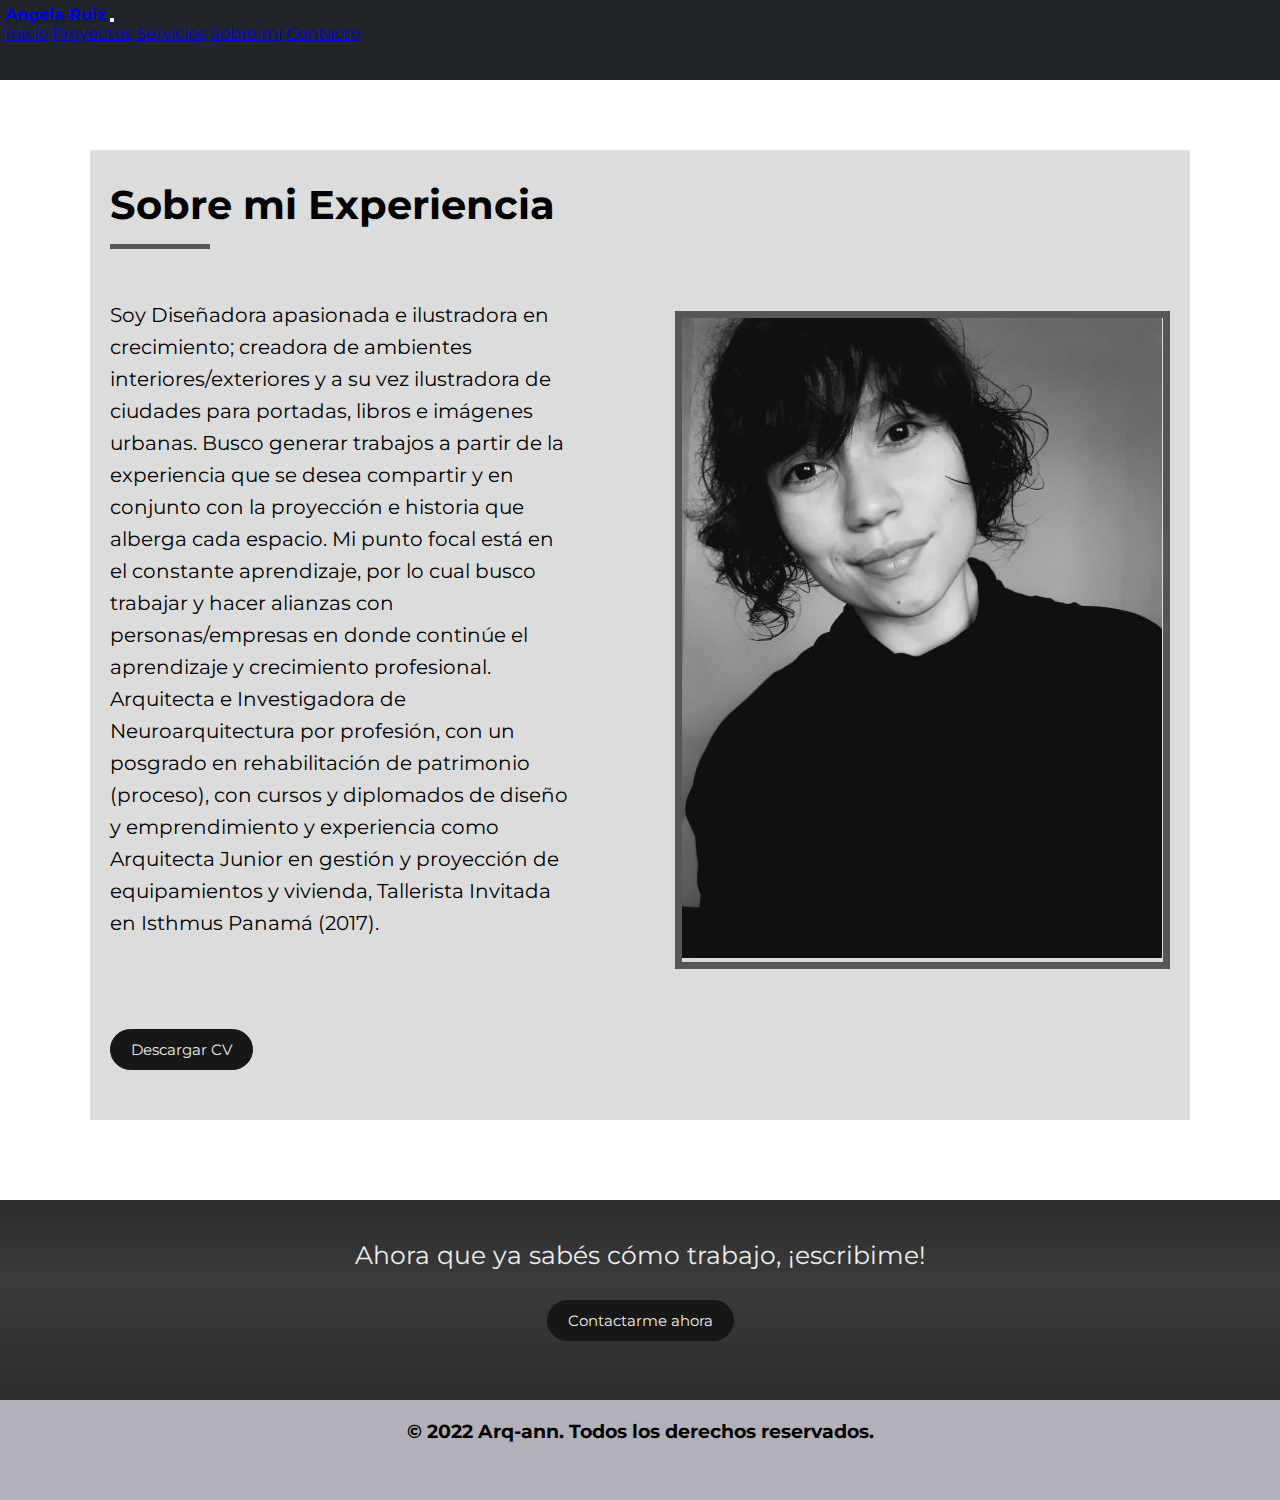
<file: Sobre mi.html>
<!DOCTYPE html>
<html lang="en">

<head>
    <meta charset="UTF-8">
    <meta http-equiv="X-UA-Compatible" content="IE=edge">
    <meta name="viewport" content="width=device-width, initial-scale=1.0">
  
    <title> Sobre Mi - Angela Ruiz </title>
    <meta name="description" content="Amplia experiencia y asesoramiento integral">
    <meta name= "keywords" content="Arquitecta, Freelance, Diseño interior, Relevamiento de obras, Dirección de obra, Diseño de mobiliario, Gestion de proyectos, Buenos Aires,">


    <!--Estilos-->
    <link href="https://cdn.jsdelivr.net/npm/bootstrap@5.2.0/dist/css/bootstrap.min.css" rel="stylesheet"
        integrity="sha384-gH2yIJqKdNHPEq0n4Mqa/HGKIhSkIHeL5AyhkYV8i59U5AR6csBvApHHNl/vI1Bx" crossorigin="anonymous">

    <link rel="stylesheet" href="./css/estilo.css">

</head>

<body>

    <!--Encabezado-->

    <header class="encabezado">
        <nav class="navbar navbar-expand-lg bg-dark fs-5">
            <div class="container-fluid">
                <a class="navbar-brand text-light fs-2" href="#"><strong>Angela Ruiz</strong></a>
                <button class="navbar-toggler" type="button" data-bs-toggle="collapse"
                    data-bs-target="#navbarNavAltMarkup" aria-controls="navbarNavAltMarkup" aria-expanded="false"
                    aria-label="Toggle navigation">
                    <span class="navbar-toggler-icon"></span>
                </button>
                <div class="collapse navbar-collapse justify-content-end" id="navbarNavAltMarkup">
                    <div class="navbar-nav text-light ">
                        <a class="nav-link active text-light " aria-current="page" href="/index.html">Inicio</a>
                        <a class="nav-link text-light" href="/Proyectos.html">Proyectos</a>
                        <a class="nav-link text-light" href="/Servicios.html">Servicios</a>
                        <a class="nav-link text-light" href="/Sobre mi.html">Sobre mi</a>
                        <a class="nav-link text-light" href="/Contacto.html">Contacto</a>
                    </div>
                </div>
            </div>
        </nav>
    </header>

    <main>
        <div class="sobreMiMain">
            <div class="sobreMiContenedor">

                <div class="infoContenedor">
                    <h2>Sobre mi Experiencia</h2>
                    <div class="divider"></div>

                    <p> Soy Diseñadora apasionada e ilustradora en crecimiento; creadora de ambientes
                        interiores/exteriores
                        y a
                        su vez ilustradora de ciudades para portadas, libros e imágenes urbanas.
                        Busco generar trabajos a partir de la experiencia que se desea compartir y en conjunto con la
                        proyección
                        e historia que alberga cada espacio. Mi punto focal está en el constante aprendizaje, por lo
                        cual
                        busco
                        trabajar y hacer alianzas con personas/empresas en donde continúe el aprendizaje y crecimiento
                        profesional.
                        Arquitecta e Investigadora de Neuroarquitectura por profesión, con un posgrado en rehabilitación
                        de
                        patrimonio (proceso), con cursos y diplomados de diseño y emprendimiento y experiencia como
                        Arquitecta
                        Junior en gestión y proyección de equipamientos y vivienda, Tallerista Invitada en Isthmus
                        Panamá
                        (2017).</p>
                    
                    <a download href="./documentos/CV-Arquitecta-Angela-Ruiz.pdf">Descargar CV</a>
                    
                </div>

                <div class="infoImagen">
                    <img src="./img/foto-perfil -small.png" alt="fotodeperfil">
                </div>
            </div>
        </div>

    </main>
    <footer>
        <section class="footer">

            <div class="llamadoAccion">
                <h3 class="llamadoAccionTitulo">Ahora que ya sabés cómo trabajo, ¡escribime!</h3>
                <button class="llamadoAccionBoton">Contactarme ahora</button>
            </div>

            <div class="derechosAutor">
                <h3>© 2022 Arq-ann. Todos los derechos reservados.</h3>
            </div>
        </section>
    </footer>
    <script src="https://cdn.jsdelivr.net/npm/bootstrap@5.2.0/dist/js/bootstrap.bundle.min.js"
        integrity="sha384-A3rJD856KowSb7dwlZdYEkO39Gagi7vIsF0jrRAoQmDKKtQBHUuLZ9AsSv4jD4Xa"
        crossorigin="anonymous"></script>
</body>

</html>
</file>
<file: css/estilo.css>
@import url("https://fonts.googleapis.com/css2?family=Montserrat:wght@400;600;800&display=swap");
.contactoContainer .form .botonEnviar, #sobremi .sobremi a, .sobreMiMain .sobreMiContenedor .infoContenedor a, .footer .llamadoAccion .llamadoAccionBoton {
  font-size: 15px;
  display: inline-block;
  text-decoration: none;
  color: #171717;
  border-radius: 30px;
  border: 1px solid #171717;
  padding: 10px 20px;
  margin-top: 30px;
  transition: 0.5s;
}
.contactoContainer .form .botonEnviar:hover, #sobremi .sobremi a:hover, .sobreMiMain .sobreMiContenedor .infoContenedor a:hover, .footer .llamadoAccion .llamadoAccionBoton:hover {
  background-color: #171717;
  color: #EDEDED;
}

.sobreMiMain .sobreMiContenedor .infoContenedor a, .footer .llamadoAccion .llamadoAccionBoton {
  color: #EDEDED;
  background-color: #171717;
}
.sobreMiMain .sobreMiContenedor .infoContenedor a:hover, .footer .llamadoAccion .llamadoAccionBoton:hover {
  background-color: #EDEDED;
  color: #171717;
}

* {
  margin: 0;
  padding: 0;
  box-sizing: border-box;
  font-family: "Montserrat", sans-serif;
}
*::-moz-selection {
  background-color: black;
  color: white;
}
*::selection {
  background-color: black;
  color: white;
}

.divider {
  width: 100px;
  height: 5px;
  background-color: #565656;
  margin-top: 10px;
  margin-bottom: 10px;
}

.encabezado {
  width: 100%;
  height: 80px;
  background-color: #212529;
  display: flex;
  position: fixed;
  z-index: 1;
  padding: 5PX;
}
.encabezado .logo {
  width: 300px;
  height: 70px;
}
.encabezado .navbar {
  width: 100%;
}
.encabezado .navbar .menu {
  width: 100%;
  height: 100%;
  list-style: none;
  display: flex;
  justify-content: flex-end;
  align-items: center;
  gap: 50px;
  font-size: 18px;
  font-weight: 700;
  padding: 20px;
}
.encabezado .navbar .menu .menuitems {
  text-decoration: none;
  color: #EDEDED;
  transition: 0.5s;
}
.encabezado .navbar .menu .menuitems:hover {
  color: #B2B1B9;
}

.banner {
  background: linear-gradient(rgba(0, 0, 0, 0.4), rgba(0, 0, 0, 0.4)), url(../img/banner-1.bak.jpg);
  background-size: cover;
  width: 100%;
  height: 100vh;
  display: flex;
  flex-direction: row;
  flex-wrap: wrap;
  justify-content: left;
  align-items: center;
  padding: 40px;
}
.banner .fraseBienvenida {
  color: #171717;
  font-size: 30px;
  font-weight: bold;
}

#sobremi {
  max-width: 100%;
  margin: 30px;
  padding: 15px;
  color: #171717;
  display: flex;
}
#sobremi .contenedorFoto {
  max-width: 400px;
  margin-right: 80px;
}
#sobremi .contenedorFoto img {
  padding: 20px;
  width: 100%;
  border-radius: 20px;
  background-color: #EDEDED;
}
#sobremi .sobremi {
  margin: 0 40px;
}
#sobremi .sobremi .tituloSeccion {
  font-size: 25px;
  text-transform: uppercase;
  color: #171717;
}
#sobremi .sobremi h2 {
  font-size: 40px;
  font-weight: bold;
  margin: 40px 0;
  letter-spacing: 2px;
}
#sobremi .sobremi h2 span {
  color: #565656;
}
#sobremi .sobremi h3 {
  font-size: 25px;
  font-weight: 500;
  text-transform: uppercase;
  margin-bottom: 20px;
  letter-spacing: 1px;
}
#sobremi .sobremi p {
  font-size: 25px;
  line-height: 25px;
  color: #565656;
  margin-bottom: 12px;
}
.tituloSeccionProyectos {
  margin-top: 50px;
  margin-left: 15px;
  margin-bottom: 50px;
}

.imagenes {
  margin: 15px;
  width: 100%;
  height: 100%;
  display: flex;
  padding: 30px;
  justify-content: space-around;
  flex-wrap: wrap;
  overflow: hidden;
  gap: 30px;
  border-radius: 20px;
}
.imagenes .galeriaImg {
  width: 680px;
  height: 480px;
  -o-object-fit: cover;
     object-fit: cover;
  transition: 0.5s;
}
.imagenes .galeriaImg:hover {
  transform: scale(1.1);
}

.titulotextoParrafoPortafolio {
  font-weight: bold;
  font-size: 30px;
  margin-bottom: 30px;
  margin-left: 50px;
}

.textoParrafoPortafolio {
  font-weight: 400;
  font-size: 20px;
  margin-left: 50px;
}

.servicios {
  margin-top: 100px;
  margin-bottom: 100px;
  font-size: 20px;
}

.footer .llamadoAccion {
  background: linear-gradient(to bottom, #323232 0%, #3F3F3F 40%, #1C1C1C 150%), linear-gradient(to top, rgba(255, 255, 255, 0.4) 0%, rgba(0, 0, 0, 0.25) 200%);
  background-blend-mode: multiply;
  color: #EDEDED;
  padding: 20px;
  padding-top: 40px;
  height: 200px;
  text-align: center;
}
.footer .llamadoAccion .llamadoAccionTitulo {
  font-size: 25px;
  font-weight: 400;
}
.footer .derechosAutor {
  background-color: #B2B1B9;
  padding: 20px;
  height: 100px;
  text-align: center;
}
.footer .derechosAutor tituloDerechosdeAutor {
  font-size: 10px;
}

.portafolio .portafolioHeadings {
  padding: 40px;
  padding-top: 160px;
}
.portafolio .portafolioHeadings h2 {
  margin-bottom: 15px;
  font-size: 40px;
}

.imagenes .galeriaImgProyectos {
  -webkit-animation: fade-in 1.2s cubic-bezier(0.39, 0.575, 0.565, 1) both;
  animation: fade-in 1.2s cubic-bezier(0.39, 0.575, 0.565, 1) both;
  width: 700px;
  height: 480px;
  -o-object-fit: cover;
     object-fit: cover;
}
.imagenes .galeriaImgProyectos:nth-child(1) {
  -webkit-animation-delay: 0.5s;
          animation-delay: 0.5s;
}
.imagenes .galeriaImgProyectos:nth-child(2) {
  -webkit-animation-delay: 1s;
          animation-delay: 1s;
}
.imagenes .galeriaImgProyectos:nth-child(3) {
  -webkit-animation-delay: 1.5s;
          animation-delay: 1.5s;
}
.imagenes .galeriaImgProyectos:nth-child(4) {
  -webkit-animation-delay: 2s;
          animation-delay: 2s;
}
.imagenes .galeriaImgProyectos:nth-child(5) {
  -webkit-animation-delay: 2.5s;
          animation-delay: 2.5s;
}
.imagenes .galeriaImgProyectos:nth-child(6) {
  -webkit-animation-delay: 3s;
          animation-delay: 3s;
}
.imagenes .galeriaImgProyectos:nth-child(7) {
  -webkit-animation-delay: 3.5s;
          animation-delay: 3.5s;
}
.imagenes .galeriaImgProyectos:nth-child(8) {
  -webkit-animation-delay: 4s;
          animation-delay: 4s;
}
.imagenes .galeriaImgProyectos:nth-child(9) {
  -webkit-animation-delay: 4.5s;
          animation-delay: 4.5s;
}
.imagenes .galeriaImgProyectos:nth-child(10) {
  -webkit-animation-delay: 5s;
          animation-delay: 5s;
}
.imagenes .galeriaImgProyectos:nth-child(11) {
  -webkit-animation-delay: 5.5s;
          animation-delay: 5.5s;
}
.imagenes .galeriaImgProyectos:nth-child(12) {
  -webkit-animation-delay: 6s;
          animation-delay: 6s;
}

@-webkit-keyframes fade-in {
  0% {
    opacity: 0;
  }
  100% {
    opacity: 1;
  }
}
@keyframes fade-in {
  0% {
    opacity: 0;
  }
  100% {
    opacity: 1;
  }
}
.serviciosPag {
  padding: 40px;
  padding-top: 160px;
}
.serviciosPag .serviciosTituloPag {
  margin-bottom: 15px;
  font-size: 40px;
}
.serviciosPag .cardServiciosContenedor {
  padding: 20px;
  padding-top: 40px;
  display: flex;
  overflow: hidden;
  gap: 20px;
  justify-content: center;
}
.serviciosPag .cardServiciosContenedor .cardServicios {
  width: 100%;
  background-color: gainsboro;
  margin-bottom: 20px;
  padding: 20px;
  border-radius: 10px;
  transition: all 0.5s;
}
.serviciosPag .cardServiciosContenedor .cardServicios:hover {
  box-shadow: rgba(0, 0, 0, 0.16) 0px 3px 6px, rgba(0, 0, 0, 0.23) 0px 3px 6px;
}
.serviciosPag .cardServiciosContenedor .cardServicios .cardServiciosTitulo {
  font-size: 25px;
  margin-bottom: 15px;
}

.sobreMiMain {
  padding-top: 150px;
}
.sobreMiMain .sobreMiContenedor {
  width: 100%;
  max-width: 1100px;
  padding: 20px;
  padding-top: 30px;
  margin-left: auto;
  margin-right: auto;
  margin-bottom: 80px;
  display: grid;
  grid-gap: 100px;
  grid-template-columns: repeat(2, 1fr);
  align-items: center;
  background-color: rgb(220, 220, 220);
}
.sobreMiMain .sobreMiContenedor .infoContenedor {
  padding-bottom: 30px;
}
.sobreMiMain .sobreMiContenedor .infoContenedor h2 {
  margin-bottom: 15px;
  font-size: 40px;
}
.sobreMiMain .sobreMiContenedor .infoContenedor p {
  margin-bottom: 30px;
  font-size: 20px;
  line-height: 1.6;
  padding-top: 40px;
  padding-bottom: 30px;
}
.sobreMiMain .sobreMiContenedor .infoImagen {
  width: 495px;
  border: 7px solid #565656;
  align-items: center;
  align-content: center;
}

.contactoContainer {
  width: 100%;
  max-width: 1100px;
  margin: auto;
  display: grid;
  grid-template-columns: repeat(2, 1fr);
  grid-gap: 50px;
  padding-top: 150px;
  margin-bottom: 90px;
}
.contactoContainer .info-form h2 {
  margin-bottom: 15px;
  font-size: 40px;
}
.contactoContainer .info-form p {
  margin-bottom: 30px;
  margin-top: 30px;
  font-size: 20px;
  line-height: 1.6;
}
.contactoContainer .info-form h3 {
  margin-bottom: 15px;
  font-size: 18px;
}
.contactoContainer .form .campoContacto, .contactoContainer .form textarea {
  width: 100%;
  padding: 15px 10px;
  font-size: 15px;
  border: 1px solid #EDEDED;
  margin-bottom: 15px;
  border-radius: 3px;
  outline: 0px;
}/*# sourceMappingURL=estilo.css.map */
</file>
